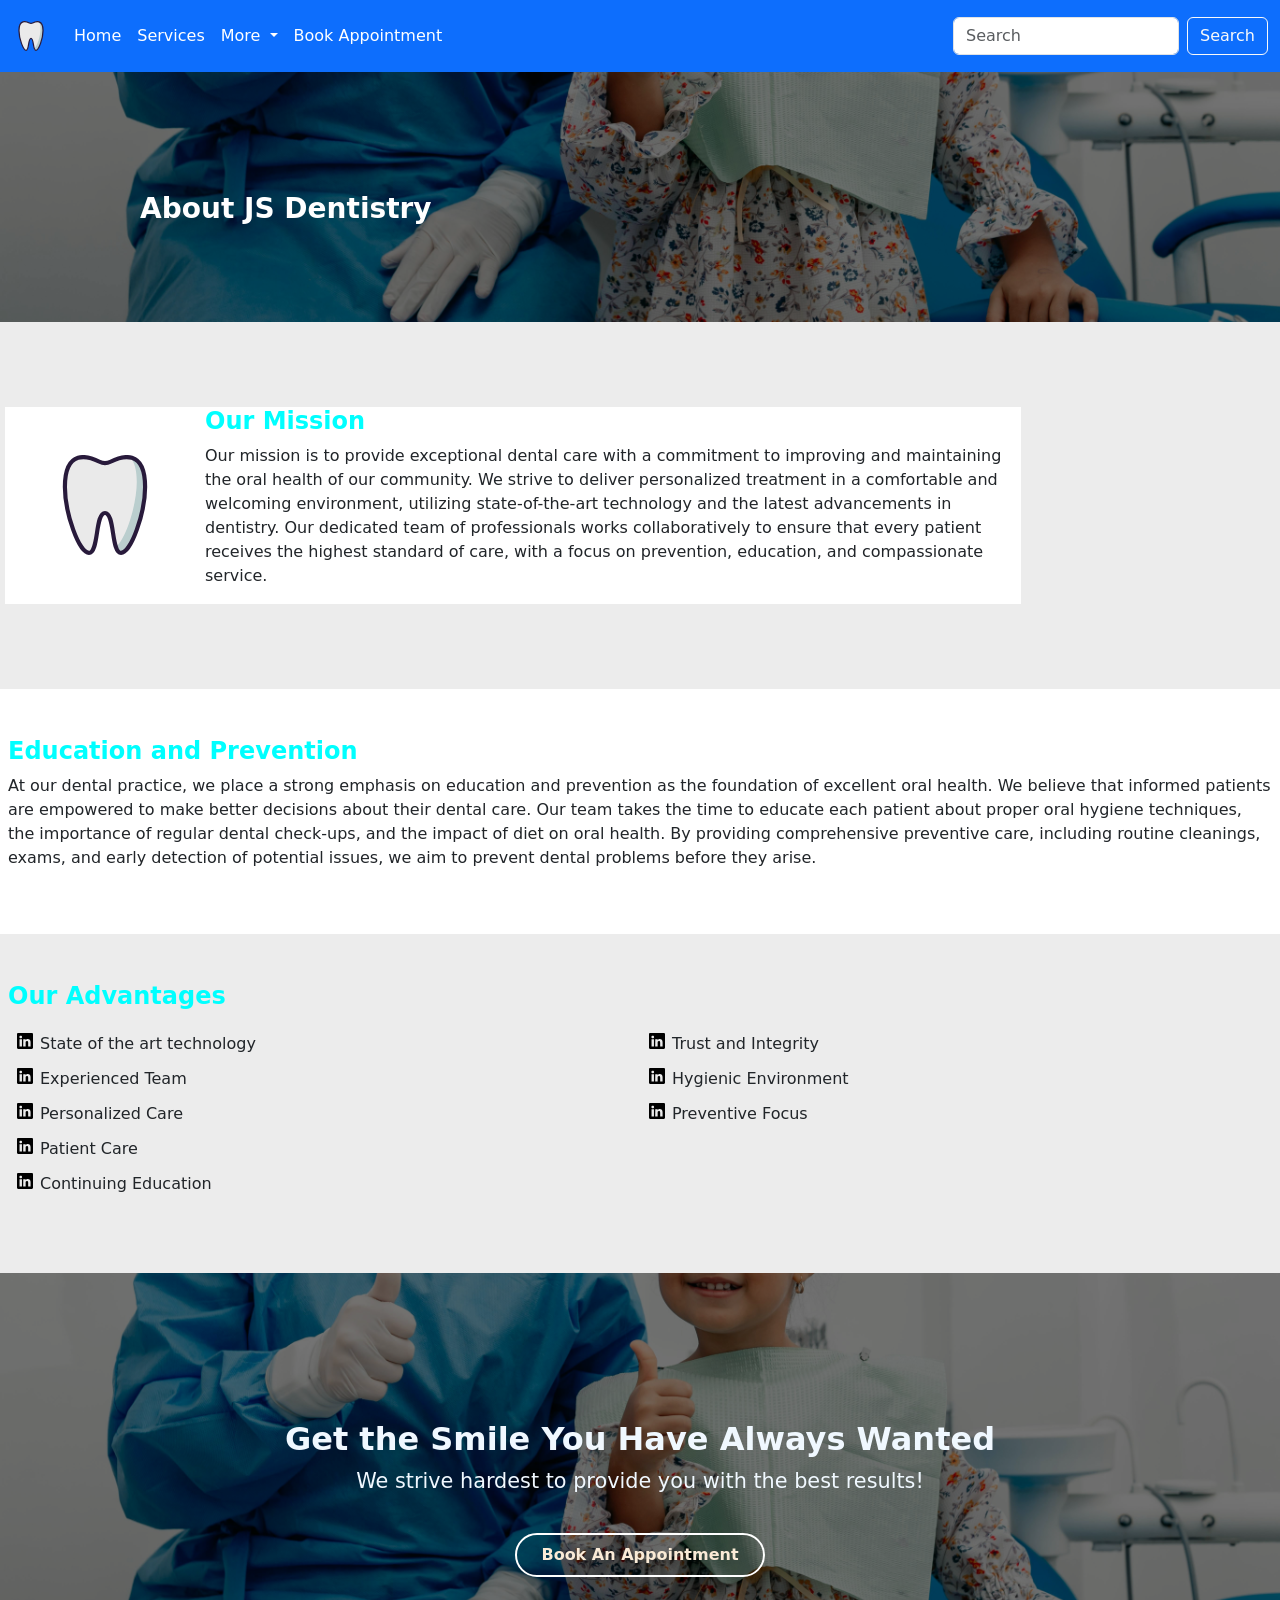
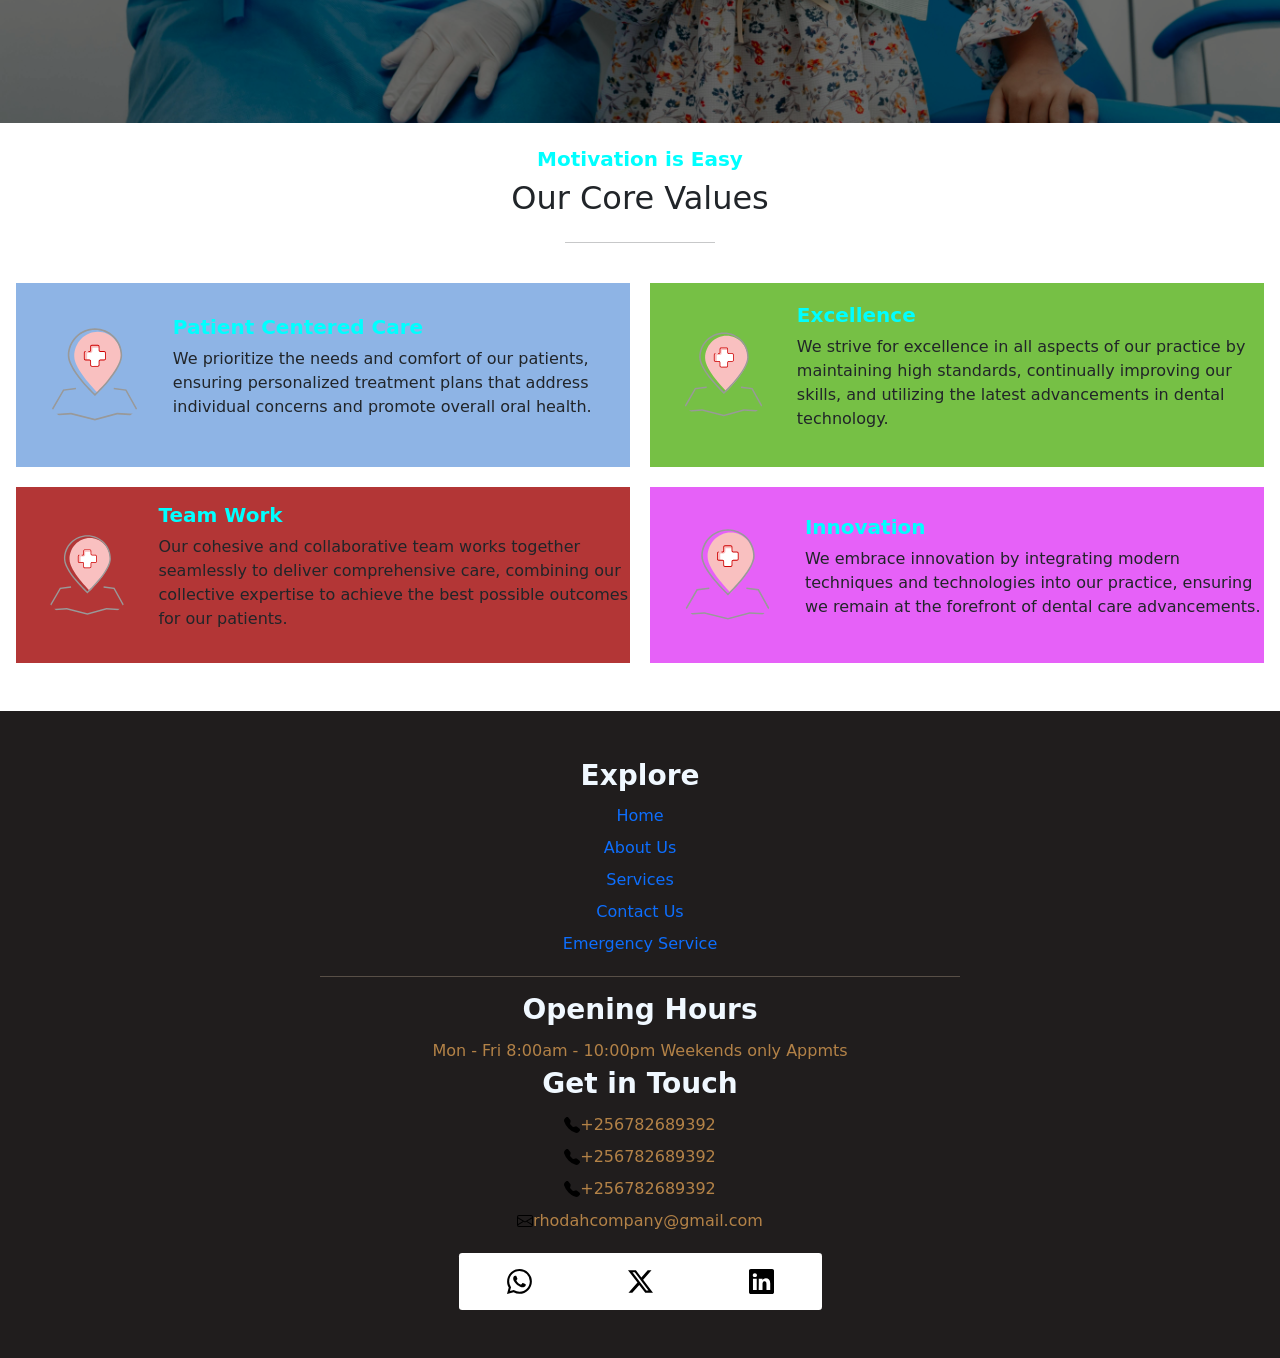
<file: about.html>
<!DOCTYPE html>
<html lang="en">
<head>
    <meta charset="UTF-8">
    <link rel="icon" href="dental-checkup.png">
    <meta name="viewport" content="width=device-width, initial-scale=1.0">
    <title>About JS Dentistry</title>
    <link rel="stylesheet" href="bootstrap/css/bootstrap.css">
    <link rel="stylesheet" href="./css/headfoot.css">
    <link rel="stylesheet" href="./css/contact.css">
    <link rel="stylesheet" href="./css/about.css">
    
</head>
<body>

    <header>
        <nav class="py-3 navbar navbar-head navbar-expand-lg navbar-dark bg-primary position-fixed top-0 left-0 right-0 container-fluid">
            <div class="container-fluid">
              <a class="navbar-brand" href="#">
                <img src="./images/dental-dentist-health-healthcare-medical-teeth-svgrepo-com.svg" width="38" height="30" class="d-inline-block align-top" alt="Bootstrap" loading="lazy">
              </a>
              <button class="navbar-toggler" type="button" data-bs-toggle="collapse" data-bs-target="#navbarSupportedContent2" aria-controls="navbarSupportedContent2" aria-expanded="false" aria-label="Toggle navigation">
                <span class="navbar-toggler-icon"></span>
              </button>
              <div class="collapse navbar-collapse" id="navbarSupportedContent2">
                <ul class="navbar-nav me-auto mb-2 mb-lg-0">
                  <li class="nav-item">
                    <a class="nav-link active" aria-current="page" href="./index.html">Home</a>
                  </li>
                  <li class="nav-item">
                    <a class="nav-link active" href="./services.html">Services</a>
                  </li>
                  <li class="nav-item dropdown">
                    <a class="nav-link dropdown-toggle active" href="#" role="button" data-bs-toggle="dropdown" aria-expanded="false">
                      More
                    </a>
                    <ul class="dropdown-menu">
                        <li><a class="dropdown-item" href="./about.html">About Us</a></li>
                        <li><a class="dropdown-item" href="./resources.html">Resources</a></li>
                        <li><hr class="dropdown-divider"></li>
                      <li><a class="dropdown-item" href="./contact.html">Contact Us</a></li>
                    </ul>
                  </li>
                  <li class="nav-item">
                    <a class="nav-link active" aria-disabled="true" href="./bookies.html">Book Appointment</a>
                  </li>
                </ul>
                <form class="d-flex" role="search">
                  <input class="form-control me-2" type="search" placeholder="Search" aria-label="Search">
                  <button class="btn btn-outline-light" type="submit">Search</button>
                </form>
              </div>
            </div>
          </nav>
    </header>

    <section class="title-holder">
        <div class="blurness">
            <div class="title-name">
                <h3>About JS Dentistry</h3>
            </div>
        </div>       
    </section>
    
    <section class="mission-holder">
        <div class="tooth-mission-grid">
            <div class="d-flex justify-content-center align-items-center"><img class="tooth-svg" src="./images/dental-dentist-health-healthcare-medical-teeth-svgrepo-com.svg" alt=""></div>
            <div class="r-mission-holder">
                <h4>Our Mission</h4>
                <p>
                    Our mission is to provide exceptional dental care with a commitment to improving and maintaining the oral health of our community. We strive to deliver personalized treatment in a comfortable and welcoming environment, utilizing state-of-the-art technology and the latest advancements in dentistry. Our dedicated team of professionals works collaboratively to ensure that every patient receives the highest standard of care, with a focus on prevention, education, and compassionate service.
                </p>
            </div>
        </div>
    </section>

    <section class="educ-holder py-5 px-2">
        <h4>Education and Prevention</h4>
        <p>
            At our dental practice, we place a strong emphasis on education and prevention as the foundation of excellent oral health. We believe that informed patients are empowered to make better decisions about their dental care. Our team takes the time to educate each patient about proper oral hygiene techniques, the importance of regular dental check-ups, and the impact of diet on oral health. By providing comprehensive preventive care, including routine cleanings, exams, and early detection of potential issues, we aim to prevent dental problems before they arise.
        </p>
    </section>

    <section class="advs-holder px-2 py-5">
        <h4>Our Advantages</h4>
        <div class="adv-lst-holder py-2">
            <ul>
                <li>State of the art technology</li>
                <li>Experienced Team</li>
                <li>Personalized Care</li>
                <li>Patient Care</li>
                <li>Continuing Education</li>
            </ul>
            <ul>
                <li>Trust and Integrity</li>
                <li>Hygienic Environment</li>
                <li>Preventive Focus</li>
                
            </ul>
        </div>
        
    </section>

    <section class="title-holder smile-holder">
        <div class="blurness smile-centerer d-flex justify-content-center align-items-center">
            <div class="d-flex justify-content-center align-items-center f-column">
                <h2>Get the Smile You Have Always Wanted</h2>
                <p>We strive hardest to provide you with the best results!</p>
                <a class="apptmt-link py-2 px-4" href="">Book An Appointment</a>
            </div>
        </div>
    </section>

    

    <br>
    <div class="namer d-flex justify-content-center align-items-center f-column">
        <h5>Motivation is Easy</h5>
        <h2>Our Core Values</h2>
        <hr>
    </div>
    <br>

    <section class="core-vals mx-3">
        <div class="py-3 val-img-holder hld1 d-flex justify-content-center align-items-center">
            <div class="img-value-init mx-4">
                <img class="val-img img-fluid" src="./images/location-svgrepo-com.svg" alt="">
            </div>
            <div class="a-value-holder py-3">
                <h5>Patient Centered Care</h5>
                <p>We prioritize the needs and comfort of our patients, ensuring personalized treatment plans that address individual concerns and promote overall oral health.

                </p>
            </div>
        </div>
        <div class="val-img-holder hld2 d-flex justify-content-center align-items-center">
            <div class="img-value-init mx-4">
                <img class="val-img img-fluid" src="./images/location-svgrepo-com.svg" alt="">
            </div>
            <div class="a-value-holder my-3">
                <h5>Excellence</h5>
                <p>We strive for excellence in all aspects of our practice by maintaining high standards, continually improving our skills, and utilizing the latest advancements in dental technology.</p>
            </div>
        </div>
        <div class="val-img-holder hld3 d-flex justify-content-center align-items-center">
            <div class="img-value-init mx-4">
                <img class="val-img img-fluid" src="./images/location-svgrepo-com.svg" alt="">
            </div>
            <div class="a-value-holder my-3">
                <h5>Team Work</h5>
                <p>Our cohesive and collaborative team works together seamlessly to deliver comprehensive care, combining our collective expertise to achieve the best possible outcomes for our patients.</p>
            </div>
        </div>
        <div class="val-img-holder hld4 d-flex justify-content-center align-items-center">
            <div class="img-value-init mx-4">
                <img class="val-img img-fluid" src="./images/location-svgrepo-com.svg" alt="">
            </div>
            <div class="a-value-holder my-3">
                <h5>Innovation</h5>
                <p>We embrace innovation by integrating modern techniques and technologies into our practice, ensuring we remain at the forefront of dental care advancements.</p>
            </div>
        </div>
    </section>

    <!-- <br>
    <div class="namer d-flex justify-content-center align-items-center f-column">
        <h5>People Who Make The Difference</h5>
        <h2>Explore Our Community</h2>
        <hr>
    </div>
    <br> -->

    <br>
    <br>

    <footer class="d-flex justify-content-center align-items-center py-5">
        <article class="d-flex justify-content-center align-items-center f-column">
            <h3>Explore</h3>
            <a class="no-ln" href="./index.html"><p class="my-1">Home</p></a>
            <a class="no-ln" href="./about.html"><p class="my-1">About Us</p></a>
            <a class="no-ln" href="./services.html"><p class="my-1">Services</p></a>
            <a class="no-ln" href="./contact.html"><p class="my-1">Contact Us</p></a>
            <a class="no-ln" href="./bookies.html"><p class="my-1">Emergency Service</p></a>
        </article>
        <hr>
        
        <article class="d-flex justify-content-center align-items-center f-column">
            <div class="d-flex justify-content-center align-items-center f-column">
                <h3>Opening Hours</h3>
                <p class="my-1 colord">Mon - Fri 8:00am - 10:00pm Weekends only Appmts</p>
                <h3>Get in Touch</h3>
                <div class="my-1 colord" ><img src="images/telephone-fill.svg" alt="">+256782689392</div>
                <div class="my-1 colord" ><img src="images/telephone-fill.svg" alt="">+256782689392</div>
                <div class="my-1 colord" ><img src="images/telephone-fill.svg" alt="">+256782689392</div>
                <div class="my-1 colord" ><img src="images/envelope.svg" alt="">rhodahcompany@gmail.com</div>
                <div class="log-holder mt-3">
                    <img class="mx-5" src="./images/whatsapp.svg" alt=""><img class="mx-5" src="./images/twitter-x.svg" alt=""><img class="mx-5" src="./images/linkedin.svg" alt="">
                </div>
                
            </div>
        </article>
    </footer>
    <script src="./bootstrap/js/bootstrap.bundle.min.js"></script>
</body>
</html>
</file>
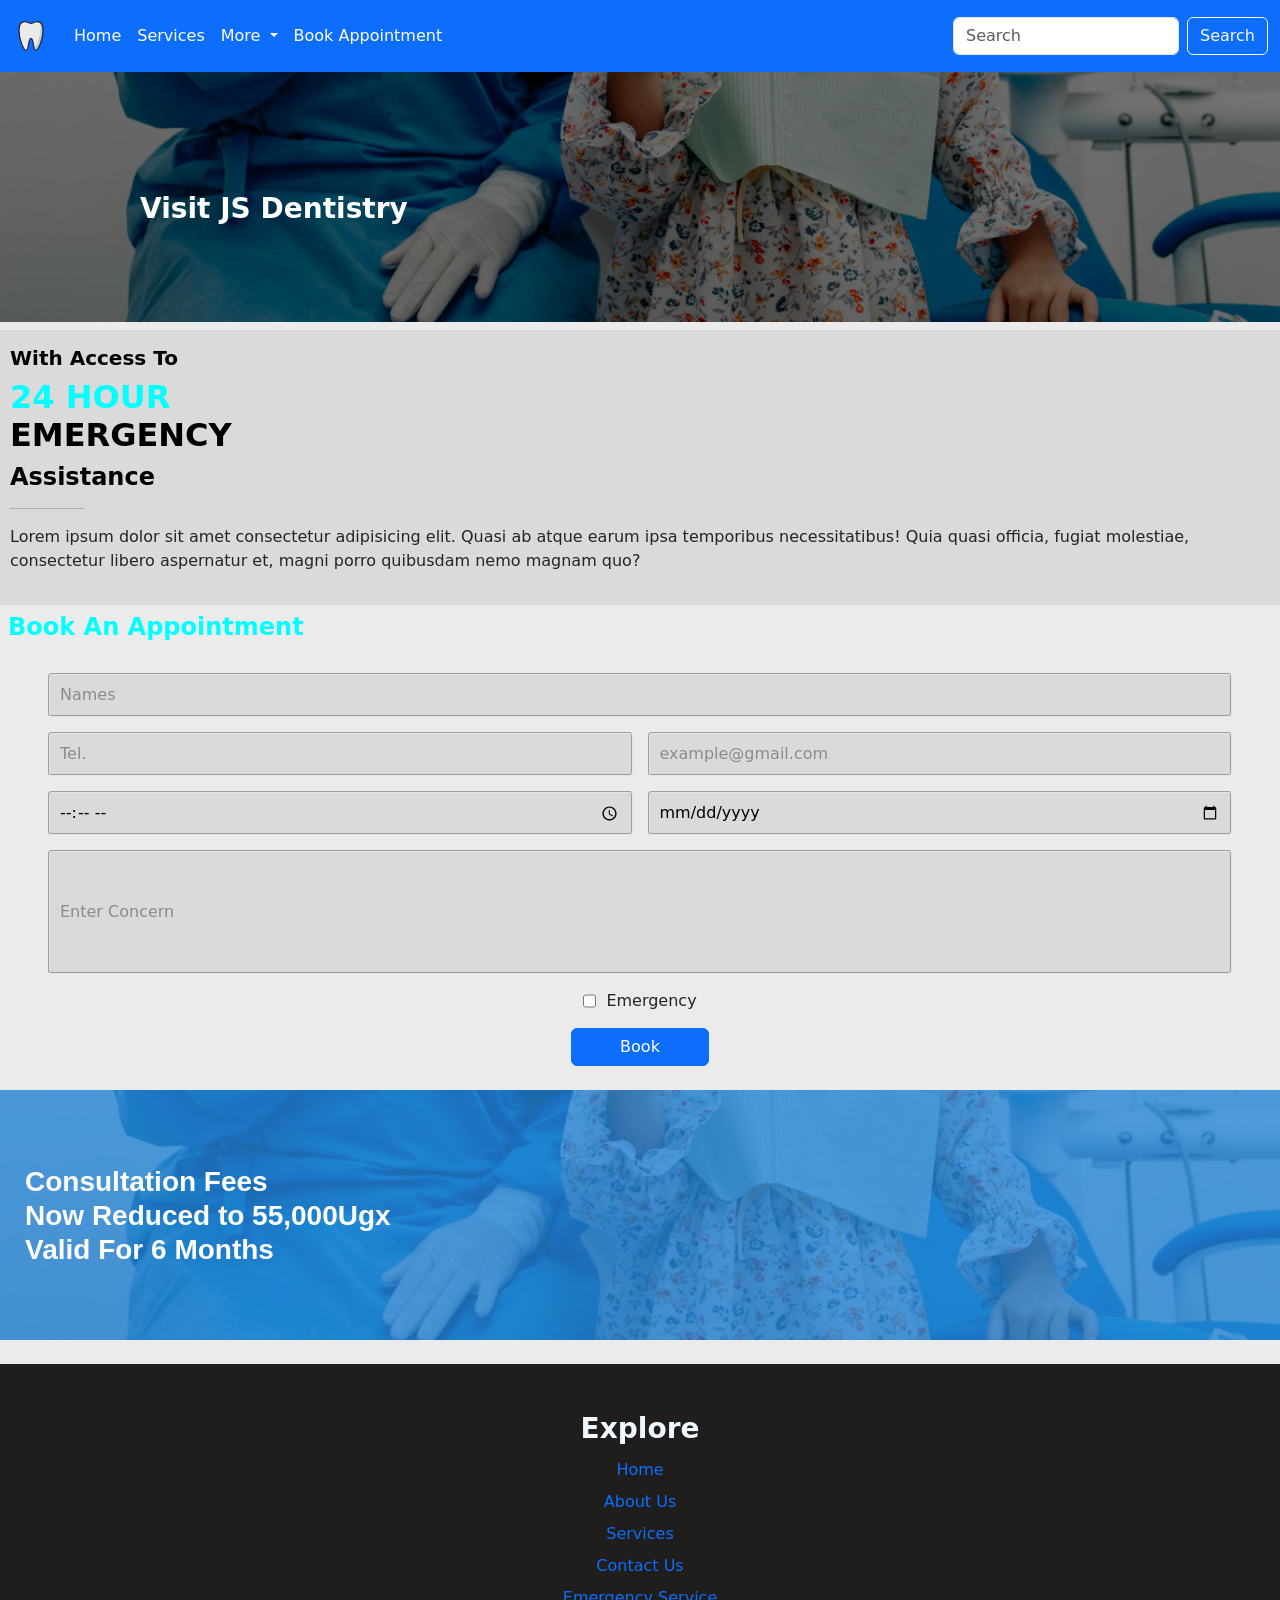
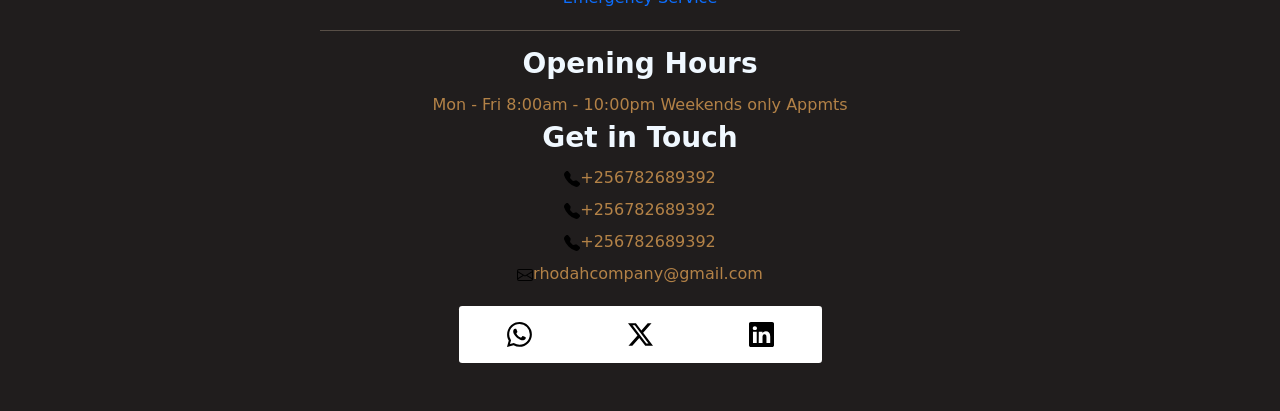
<file: bookies.html>
<!DOCTYPE html>
<html lang="en">
<head>
    <meta charset="UTF-8">
    <link rel="icon" href="dental-checkup.png">
    <meta name="viewport" content="width=device-width, initial-scale=1.0">
    <title>Visit JS Dentistry</title>
    <link rel="stylesheet" href="bootstrap/css/bootstrap.css">
    <link rel="stylesheet" href="./css/headfoot.css">
    <link rel="stylesheet" href="./css/contact.css">
    <link rel="stylesheet" href="./css/bookies.css">
</head>
<body>

    <header>
      <nav class="py-3 navbar navbar-head navbar-expand-lg navbar-dark bg-primary position-fixed top-0 left-0 right-0 container-fluid">
        <div class="container-fluid">
          <a class="navbar-brand" href="#">
            <img src="./images/dental-dentist-health-healthcare-medical-teeth-svgrepo-com.svg" width="38" height="30" class="d-inline-block align-top" alt="Bootstrap" loading="lazy">
          </a>
          <button class="navbar-toggler" type="button" data-bs-toggle="collapse" data-bs-target="#navbarSupportedContent2" aria-controls="navbarSupportedContent2" aria-expanded="false" aria-label="Toggle navigation">
            <span class="navbar-toggler-icon"></span>
          </button>
          <div class="collapse navbar-collapse" id="navbarSupportedContent2">
            <ul class="navbar-nav me-auto mb-2 mb-lg-0">
              <li class="nav-item">
                <a class="nav-link active" aria-current="page" href="./index.html">Home</a>
              </li>
              <li class="nav-item">
                <a class="nav-link active" href="./services.html">Services</a>
              </li>
              <li class="nav-item dropdown">
                <a class="nav-link dropdown-toggle active" href="#" role="button" data-bs-toggle="dropdown" aria-expanded="false">
                  More
                </a>
                <ul class="dropdown-menu">
                    <li><a class="dropdown-item" href="./about.html">About Us</a></li>
                    <li><a class="dropdown-item" href="./resources.html">Resources</a></li>
                    <li><hr class="dropdown-divider"></li>
                  <li><a class="dropdown-item" href="./contact.html">Contact Us</a></li>
                </ul>
              </li>
              <li class="nav-item">
                <a class="nav-link active" aria-disabled="true" href="./bookies.html">Book Appointment</a>
              </li>
            </ul>
            <form class="d-flex" role="search">
              <input class="form-control me-2" type="search" placeholder="Search" aria-label="Search">
              <button class="btn btn-outline-light" type="submit">Search</button>
            </form>
          </div>
        </div>
      </nav>
    </header>

    <section class="title-holder">
        <div class="blurness">
            <div class="title-name">
                <h3>Visit JS Dentistry</h3>
            </div>
        </div>       
    </section>
    

    <section class="ttls py-3 mb-2 mt-2">
        <h5>With Access To</h5>
        <h2><span class="bk">24 HOUR </span><br>EMERGENCY</h2>
        <h4>Assistance</h4>
        <hr>
        <p>Lorem ipsum dolor sit amet consectetur adipisicing elit. Quasi ab atque earum ipsa temporibus necessitatibus! Quia quasi officia, fugiat molestiae, consectetur libero aspernatur et, magni porro quibusdam nemo magnam quo?</p>
    </section>
    <div class="bk-hd-div mx-2">
        <h4 class="bk">Book An Appointment</h4>
    </div>
    <br>

    <form action="" class="fm2 px-5 d-flex justify-content-center align-items-center f-column">
        <input type="name" class="py-2 appt-input nm-f" id="inputsubject" placeholder="Names">
        <article class="fm-artcle">
            <input type="tel" class="py-2 appt-input" id="inputsubject" placeholder="Tel.">
            <input type="email" class="py-2 appt-input" id="inputsubject" placeholder="example@gmail.com">
            <input type="time" class="py-2 appt-input" id="inputsubject" placeholder="Choose Time">
            <input type="date" class="py-2 appt-input" id="inputsubject" placeholder="Select Date">
        </article>
        <input type="text" class="py-5 appt-input nm-f" id="inputsubject" placeholder="Enter Concern">
        <div>
            <input type="checkbox" id="favfood" value="blue" id="blue" name="favfood">
            <label for="blue">Emergency</label>
        </div>
        
        <button type="submit" class="btn btn-primary px-5">Book</button>
    </form>


    <section class="title-holder mt-4">
        <div class="blurness consultness">
            <div class="title-name consult">
                <h3>Consultation Fees <br>Now Reduced to 55,000Ugx <br>Valid For 6 Months</h3>
            </div>
        </div>       
    </section>
    <br>

    <footer class="d-flex justify-content-center align-items-center py-5">
      <article class="d-flex justify-content-center align-items-center f-column">
          <h3>Explore</h3>
          <a class="no-ln" href="./index.html"><p class="my-1">Home</p></a>
          <a class="no-ln" href="./about.html"><p class="my-1">About Us</p></a>
          <a class="no-ln" href="./services.html"><p class="my-1">Services</p></a>
          <a class="no-ln" href="./contact.html"><p class="my-1">Contact Us</p></a>
          <a class="no-ln" href="./bookies.html"><p class="my-1">Emergency Service</p></a>
      </article>
      <hr>
      
      <article class="d-flex justify-content-center align-items-center f-column">
          <div class="d-flex justify-content-center align-items-center f-column">
              <h3>Opening Hours</h3>
              <p class="my-1 colord">Mon - Fri 8:00am - 10:00pm Weekends only Appmts</p>
              <h3>Get in Touch</h3>
              <div class="my-1 colord" ><img src="images/telephone-fill.svg" alt="">+256782689392</div>
              <div class="my-1 colord" ><img src="images/telephone-fill.svg" alt="">+256782689392</div>
              <div class="my-1 colord" ><img src="images/telephone-fill.svg" alt="">+256782689392</div>
              <div class="my-1 colord" ><img src="images/envelope.svg" alt="">rhodahcompany@gmail.com</div>
              <div class="log-holder mt-3">
                  <img class="mx-5" src="./images/whatsapp.svg" alt=""><img class="mx-5" src="./images/twitter-x.svg" alt=""><img class="mx-5" src="./images/linkedin.svg" alt="">
              </div>
              
          </div>
      </article>
  </footer>
    <script src="./bootstrap/js/bootstrap.bundle.min.js"></script>
</body>
</html>
</file>
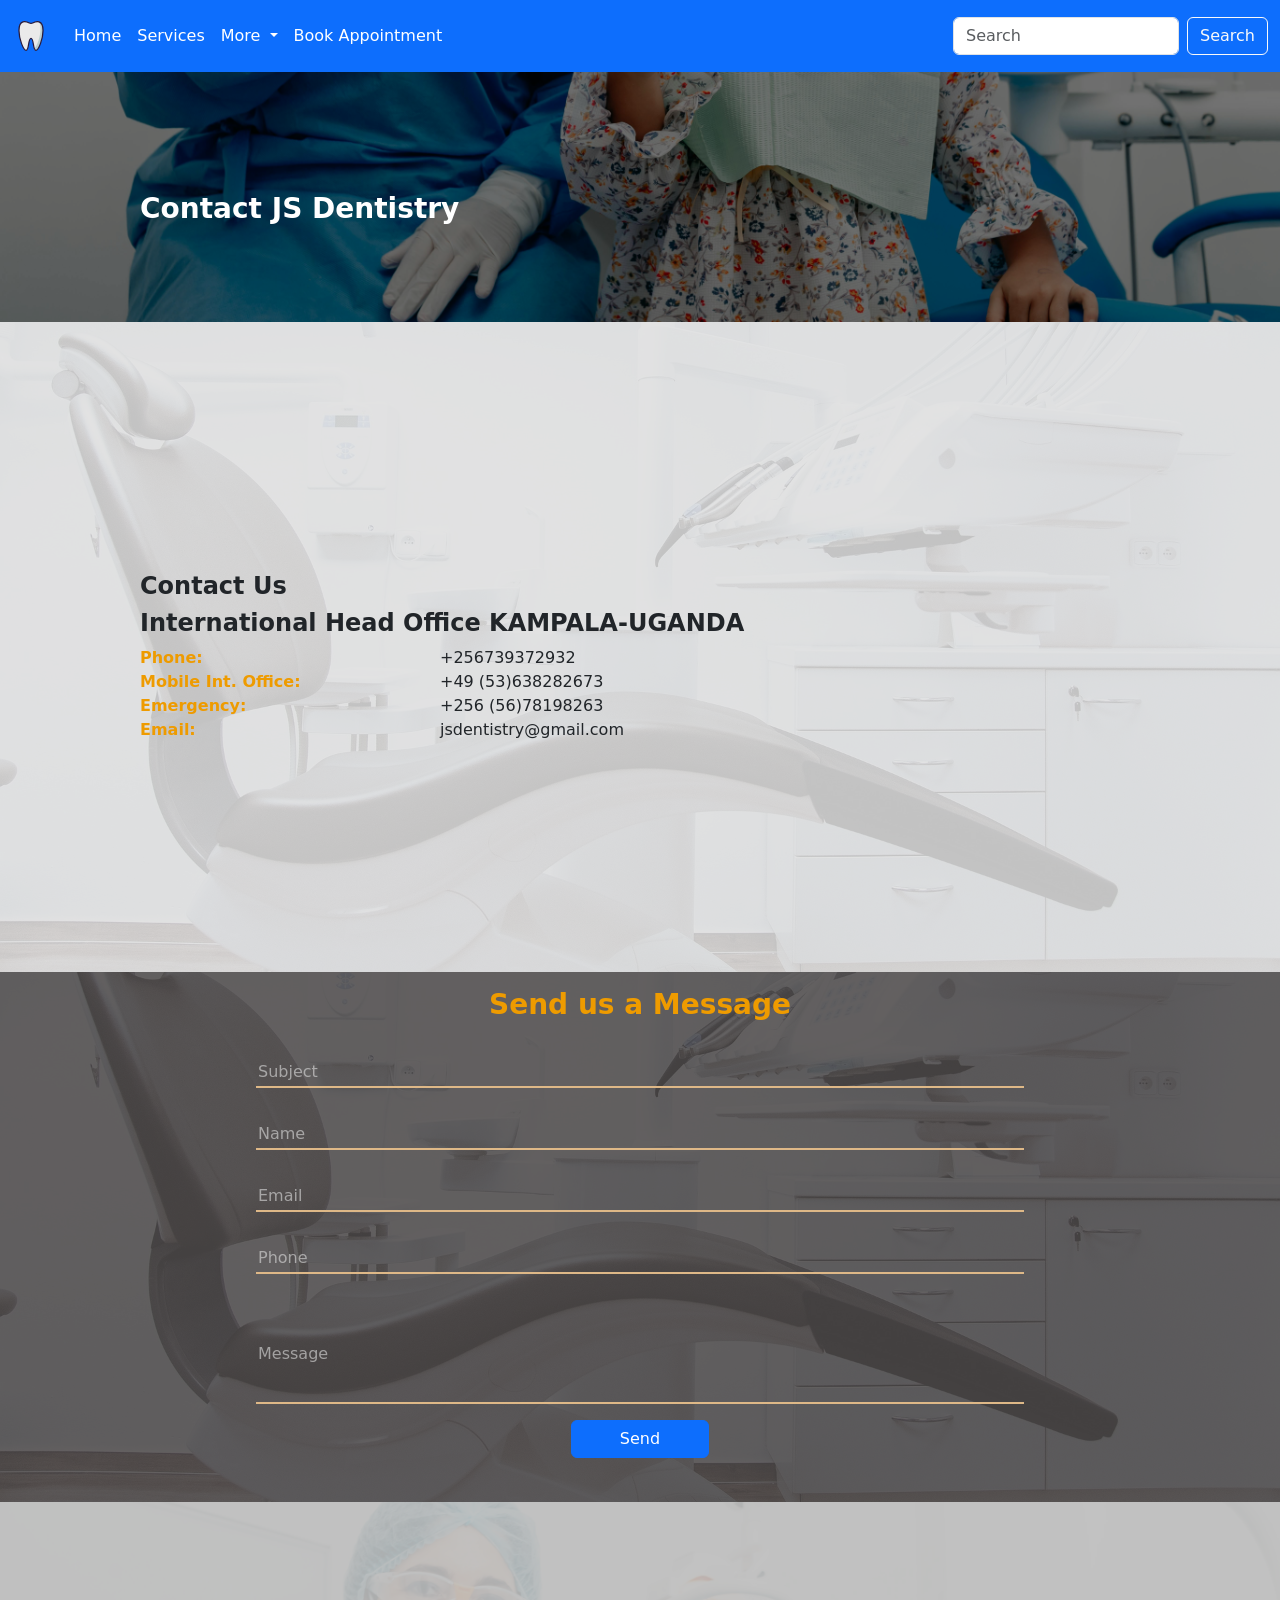
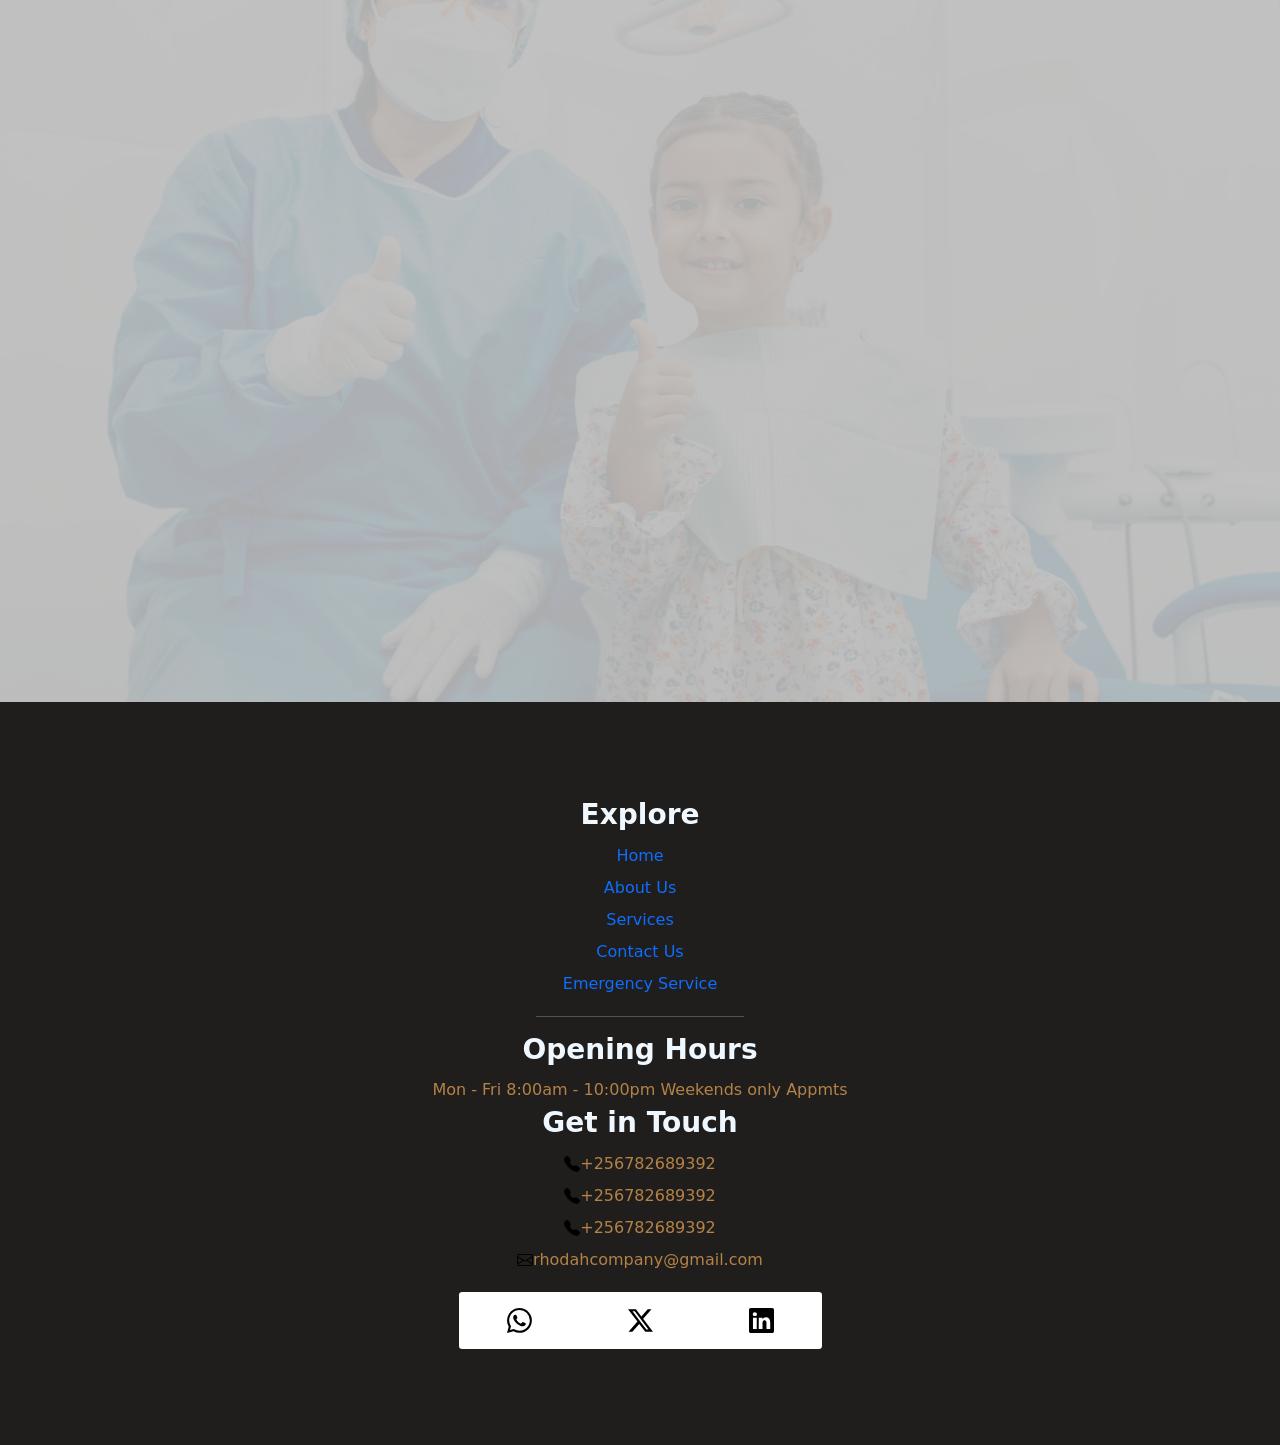
<file: contact.html>
<!DOCTYPE html>
<html lang="en">
<head>
    <meta charset="UTF-8">
    <link rel="icon" href="dental-checkup.png">
    <meta name="viewport" content="width=device-width, initial-scale=1.0">
    <title>Contact JS</title>
    <link rel="stylesheet" href="bootstrap/css/bootstrap.css">
    <link rel="stylesheet" href="./css/contact.css">
    <link rel="stylesheet" href="./css/headfoot.css">
</head>
<body>

    <header>
      <nav class="py-3 navbar navbar-head navbar-expand-lg navbar-dark bg-primary position-fixed top-0 left-0 right-0 container-fluid">
        <div class="container-fluid">
          <a class="navbar-brand" href="#">
            <img src="./images/dental-dentist-health-healthcare-medical-teeth-svgrepo-com.svg" width="38" height="30" class="d-inline-block align-top" alt="Bootstrap" loading="lazy">
          </a>
          <button class="navbar-toggler" type="button" data-bs-toggle="collapse" data-bs-target="#navbarSupportedContent2" aria-controls="navbarSupportedContent2" aria-expanded="false" aria-label="Toggle navigation">
            <span class="navbar-toggler-icon"></span>
          </button>
          <div class="collapse navbar-collapse" id="navbarSupportedContent2">
            <ul class="navbar-nav me-auto mb-2 mb-lg-0">
              <li class="nav-item">
                <a class="nav-link active" aria-current="page" href="./index.html">Home</a>
              </li>
              <li class="nav-item">
                <a class="nav-link active" href="./services.html">Services</a>
              </li>
              <li class="nav-item dropdown">
                <a class="nav-link dropdown-toggle active" href="#" role="button" data-bs-toggle="dropdown" aria-expanded="false">
                  More
                </a>
                <ul class="dropdown-menu">
                    <li><a class="dropdown-item" href="./about.html">About Us</a></li>
                    <li><a class="dropdown-item" href="./resources.html">Resources</a></li>
                    <li><hr class="dropdown-divider"></li>
                  <li><a class="dropdown-item" href="./contact.html">Contact Us</a></li>
                </ul>
              </li>
              <li class="nav-item">
                <a class="nav-link active" aria-disabled="true" href="./bookies.html">Book Appointment</a>
              </li>
            </ul>
            <form class="d-flex" role="search">
              <input class="form-control me-2" type="search" placeholder="Search" aria-label="Search">
              <button class="btn btn-outline-light" type="submit">Search</button>
            </form>
          </div>
        </div>
      </nav>
    </header>

    <section class="title-holder">
        <div class="blurness">
            <div class="title-name">
                <h3>Contact JS Dentistry</h3>
            </div>
        </div>
        
    </section>

    <section class="title-holder contact-holder">
        <div class="blurness ess2">
            <div class="cntct-rl">
                <h4>Contact Us</h4>
                <h4>International Head Office KAMPALA-UGANDA</h4>
                <div class="grid-div">
                    <div class="nm">Phone:</div>
                    <div>+256739372932</div>
                    <div class="nm">Mobile Int. Office:</div>
                    <div>+49 (53)638282673</div>
                    <div class="nm">Emergency:</div>
                    <div>+256 (56)78198263</div>
                    <div class="nm">Email:</div>
                    <div>jsdentistry@gmail.com</div>
                </div>
            </div>
        </div>
    </section>

    <section class="title-holder form-sec">
        <div class="blurness ess3 d-flex f-column align-items-center">
            <h3 class="my-3 nm">Send us a Message</h3>
            <form action="" class="fm1 my-1 d-flex justify-content-center align-items-center f-column">
                <input type="email" class="my-3" id="inputsubject" placeholder="Subject">
                <input type="email" class="my-3" id="inputsubject" placeholder="Name">
                <input type="email" class="my-3" id="inputsubject" placeholder="Email">
                <input type="email" class="my-3" id="inputsubject" placeholder="Phone">
                <input type="text" class="my-3 py-5" id="inputsubject" placeholder="Message">
                <button type="submit" class="btn btn-primary px-5">Send</button>
            </form>
        </div>
    </section>

    <section class="title-holder map-sec">
        <div class="blurness ess4">
            <div id="map">
                
            </div>
        </div>
    </section>

    <footer class="d-flex justify-content-center align-items-center py-5">
      <footer class="d-flex justify-content-center align-items-center py-5">
        <article class="d-flex justify-content-center align-items-center f-column">
            <h3>Explore</h3>
            <a class="no-ln" href="./index.html"><p class="my-1">Home</p></a>
            <a class="no-ln" href="./about.html"><p class="my-1">About Us</p></a>
            <a class="no-ln" href="./services.html"><p class="my-1">Services</p></a>
            <a class="no-ln" href="./contact.html"><p class="my-1">Contact Us</p></a>
            <a class="no-ln" href="./bookies.html"><p class="my-1">Emergency Service</p></a>
        </article>
        <hr>
        
        <article class="d-flex justify-content-center align-items-center f-column">
            <div class="d-flex justify-content-center align-items-center f-column">
                <h3>Opening Hours</h3>
                <p class="my-1 colord">Mon - Fri 8:00am - 10:00pm Weekends only Appmts</p>
                <h3>Get in Touch</h3>
                <div class="my-1 colord" ><img src="images/telephone-fill.svg" alt="">+256782689392</div>
                <div class="my-1 colord" ><img src="images/telephone-fill.svg" alt="">+256782689392</div>
                <div class="my-1 colord" ><img src="images/telephone-fill.svg" alt="">+256782689392</div>
                <div class="my-1 colord" ><img src="images/envelope.svg" alt="">rhodahcompany@gmail.com</div>
                <div class="log-holder mt-3">
                    <img class="mx-5" src="./images/whatsapp.svg" alt=""><img class="mx-5" src="./images/twitter-x.svg" alt=""><img class="mx-5" src="./images/linkedin.svg" alt="">
                </div>
                
            </div>
        </article>
    </footer>
    <script src="./bootstrap/js/bootstrap.bundle.min.js"></script>
</body>
</html>
</file>
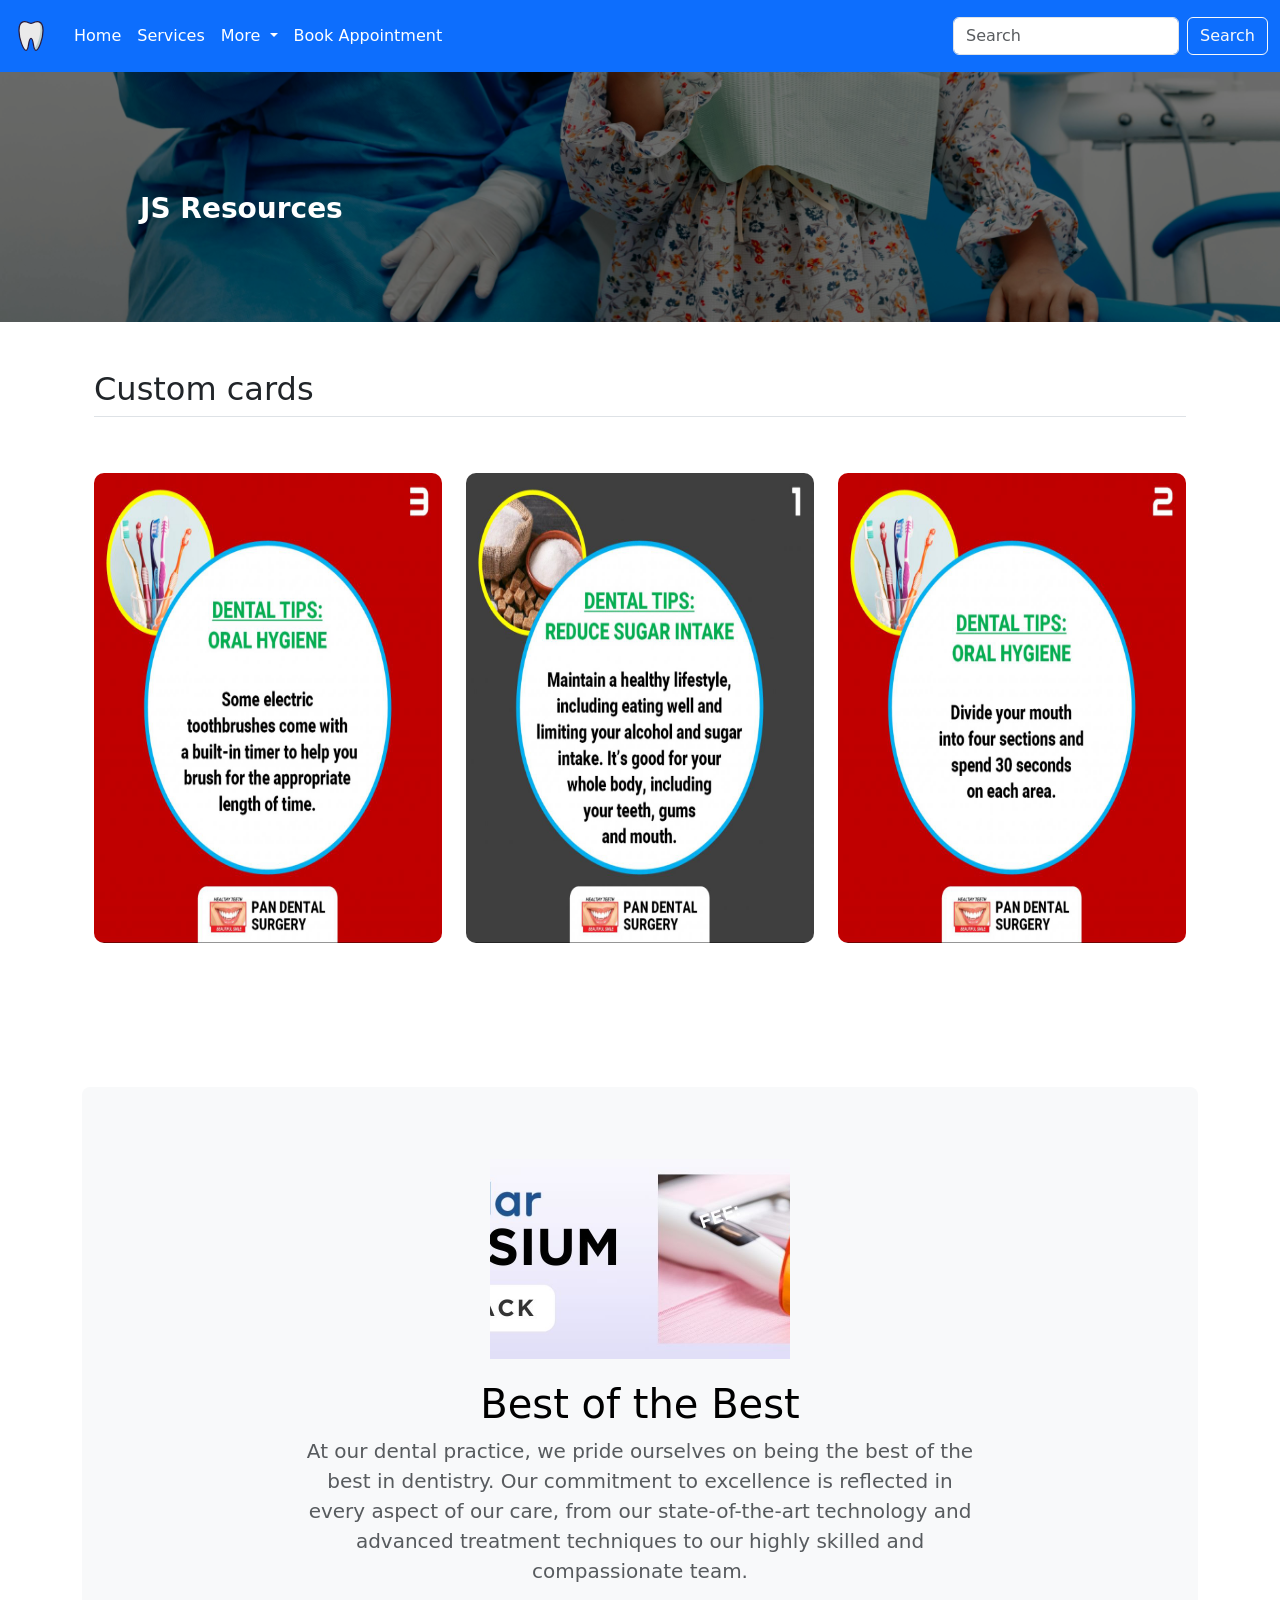
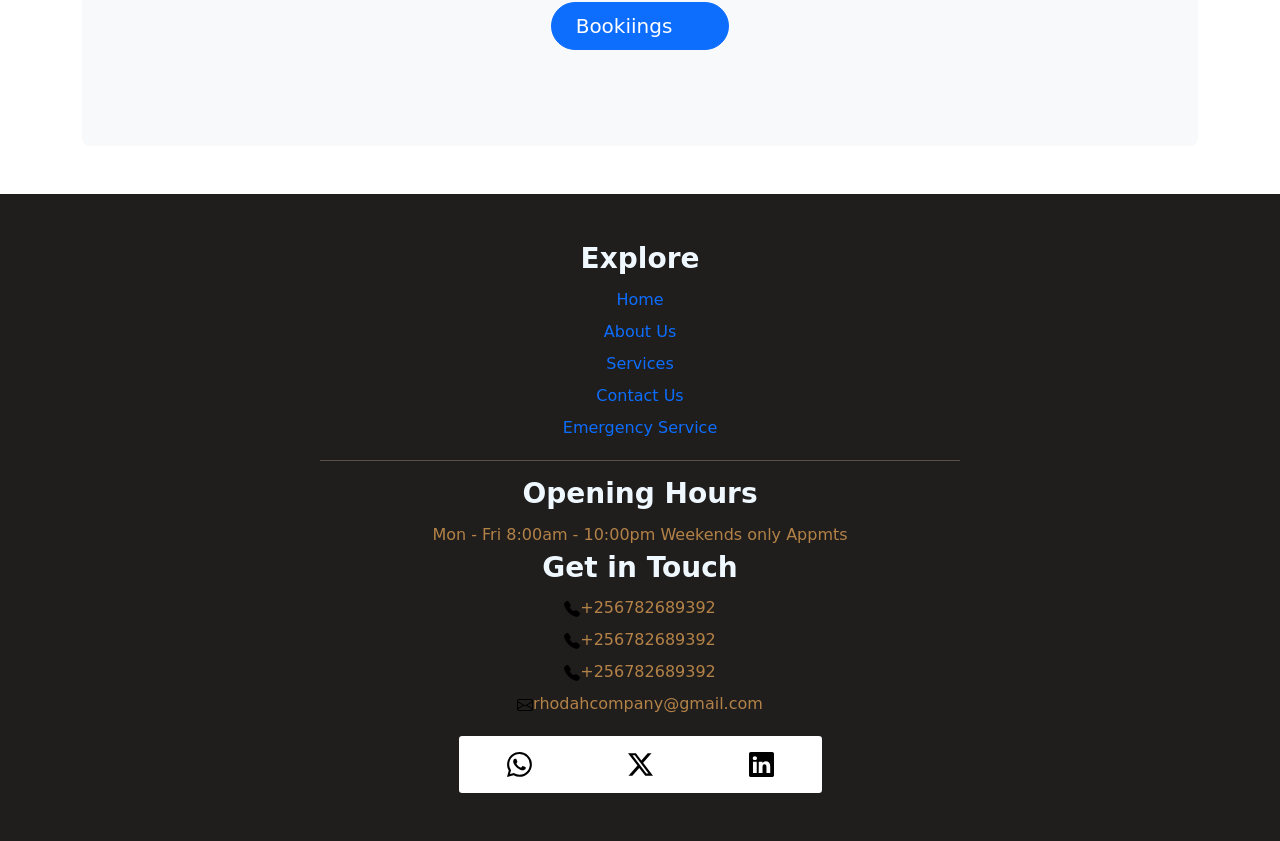
<file: resources.html>
<!DOCTYPE html>
<html lang="en">
<head>
    <meta charset="UTF-8">
    <link rel="icon" href="dental-checkup.png">
    <meta name="viewport" content="width=device-width, initial-scale=1.0">
    <title>JS Dentistry Resources</title>
    <link rel="stylesheet" href="bootstrap/css/bootstrap.css">
    <link rel="stylesheet" href="./css/headfoot.css">
    <link rel="stylesheet" href="./css/contact.css">
    <link rel="stylesheet" href="./css/blog.css">
    <link rel="stylesheet" href="./css/carousel.css">
</head>
<body>

  <header>
    <nav class="py-3 navbar navbar-head navbar-expand-lg navbar-dark bg-primary position-fixed top-0 left-0 right-0 container-fluid">
      <div class="container-fluid">
        <a class="navbar-brand" href="#">
          <img src="./images/dental-dentist-health-healthcare-medical-teeth-svgrepo-com.svg" width="38" height="30" class="d-inline-block align-top" alt="Bootstrap" loading="lazy">
        </a>
        <button class="navbar-toggler" type="button" data-bs-toggle="collapse" data-bs-target="#navbarSupportedContent2" aria-controls="navbarSupportedContent2" aria-expanded="false" aria-label="Toggle navigation">
          <span class="navbar-toggler-icon"></span>
        </button>
        <div class="collapse navbar-collapse" id="navbarSupportedContent2">
          <ul class="navbar-nav me-auto mb-2 mb-lg-0">
            <li class="nav-item">
              <a class="nav-link active" aria-current="page" href="./index.html">Home</a>
            </li>
            <li class="nav-item">
              <a class="nav-link active" href="./services.html">Services</a>
            </li>
            <li class="nav-item dropdown">
              <a class="nav-link dropdown-toggle active" href="#" role="button" data-bs-toggle="dropdown" aria-expanded="false">
                More
              </a>
              <ul class="dropdown-menu">
                  <li><a class="dropdown-item" href="./about.html">About Us</a></li>
                  <li><a class="dropdown-item" href="./resources.html">Resources</a></li>
                  <li><hr class="dropdown-divider"></li>
                <li><a class="dropdown-item" href="./contact.html">Contact Us</a></li>
              </ul>
            </li>
            <li class="nav-item">
              <a class="nav-link active" aria-disabled="true" href="./bookies.html">Book Appointment</a>
            </li>
          </ul>
          <form class="d-flex" role="search">
            <input class="form-control me-2" type="search" placeholder="Search" aria-label="Search">
            <button class="btn btn-outline-light" type="submit">Search</button>
          </form>
        </div>
      </div>
    </nav>
  </header>

    <section class="title-holder">
        <div class="blurness">
            <div class="title-name">
                <h3>JS Resources</h3>
            </div>
        </div>       
    </section>
    

    <section>
        <div class="container px-4 py-5" id="custom-cards">
            <h2 class="pb-2 border-bottom">Custom cards</h2>
        
            <div class="row row-cols-1 row-cols-lg-3 align-items-stretch g-4 py-5">
              <div class="col">
                <img class="" src="./images/page10-1024x1024.jpg" width="100%" height="470" style="
                  border-radius: 10px;
                  ">
              </div>
        
              <div class="col">
                <img class="" src="./images/page33-1024x1024.jpg" width="100%" height="470" style="
                  border-radius: 10px;
                  ">
              </div>
        
              <div class="col">
                <img class="" src="./images/page09-1024x1024.jpg" width="100%" height="470" style="
                  border-radius: 10px;
                  ">
              </div>
            </div>
          </div>
    </section>

    <section>
        <div class="container my-5">
            <div class="p-5 text-center bg-body-tertiary rounded-3">
              <img class="bi mt-4 mb-3" style="color: var(--bs-indigo);
              object-fit: cover;" width="300" height="200" src="./images/830-AM-GMT3.jpg">
              <h1 class="text-body-emphasis">Best of the Best</h1>
              <p class="col-lg-8 mx-auto fs-5 text-muted">
                At our dental practice, we pride ourselves on being the best of the best in dentistry. Our commitment to excellence is reflected in every aspect of our care, from our state-of-the-art technology and advanced treatment techniques to our highly skilled and compassionate team. 
              </p>
              <div class="d-inline-flex gap-2 mb-5">
                <button class="d-inline-flex align-items-center btn btn-primary btn-lg px-4 rounded-pill" type="button">
                  Bookiings
                  <svg class="bi ms-2" width="24" height="24"><use xlink:href="#arrow-right-short"></use></svg>
                <!-- </button> -->
                <!-- <button class="btn btn-outline-secondary btn-lg px-4 rounded-pill" type="button"> -->
                  <!-- Secondary link -->
                <!-- </button> -->
              </div>
            </div>
          </div>
    </section>

    
    
    <footer class="d-flex justify-content-center align-items-center py-5">
      <article class="d-flex justify-content-center align-items-center f-column">
          <h3>Explore</h3>
          <a class="no-ln" href="./index.html"><p class="my-1">Home</p></a>
          <a class="no-ln" href="./about.html"><p class="my-1">About Us</p></a>
          <a class="no-ln" href="./services.html"><p class="my-1">Services</p></a>
          <a class="no-ln" href="./contact.html"><p class="my-1">Contact Us</p></a>
          <a class="no-ln" href="./bookies.html"><p class="my-1">Emergency Service</p></a>
      </article>
      <hr>
      
      <article class="d-flex justify-content-center align-items-center f-column">
          <div class="d-flex justify-content-center align-items-center f-column">
              <h3>Opening Hours</h3>
              <p class="my-1 colord">Mon - Fri 8:00am - 10:00pm Weekends only Appmts</p>
              <h3>Get in Touch</h3>
              <div class="my-1 colord" ><img src="images/telephone-fill.svg" alt="">+256782689392</div>
              <div class="my-1 colord" ><img src="images/telephone-fill.svg" alt="">+256782689392</div>
              <div class="my-1 colord" ><img src="images/telephone-fill.svg" alt="">+256782689392</div>
              <div class="my-1 colord" ><img src="images/envelope.svg" alt="">rhodahcompany@gmail.com</div>
              <div class="log-holder mt-3">
                  <img class="mx-5" src="./images/whatsapp.svg" alt=""><img class="mx-5" src="./images/twitter-x.svg" alt=""><img class="mx-5" src="./images/linkedin.svg" alt="">
              </div>
              
          </div>
      </article>
  </footer>
    <script src="./bootstrap/js/bootstrap.bundle.min.js"></script>
</body>
</html>
</file>
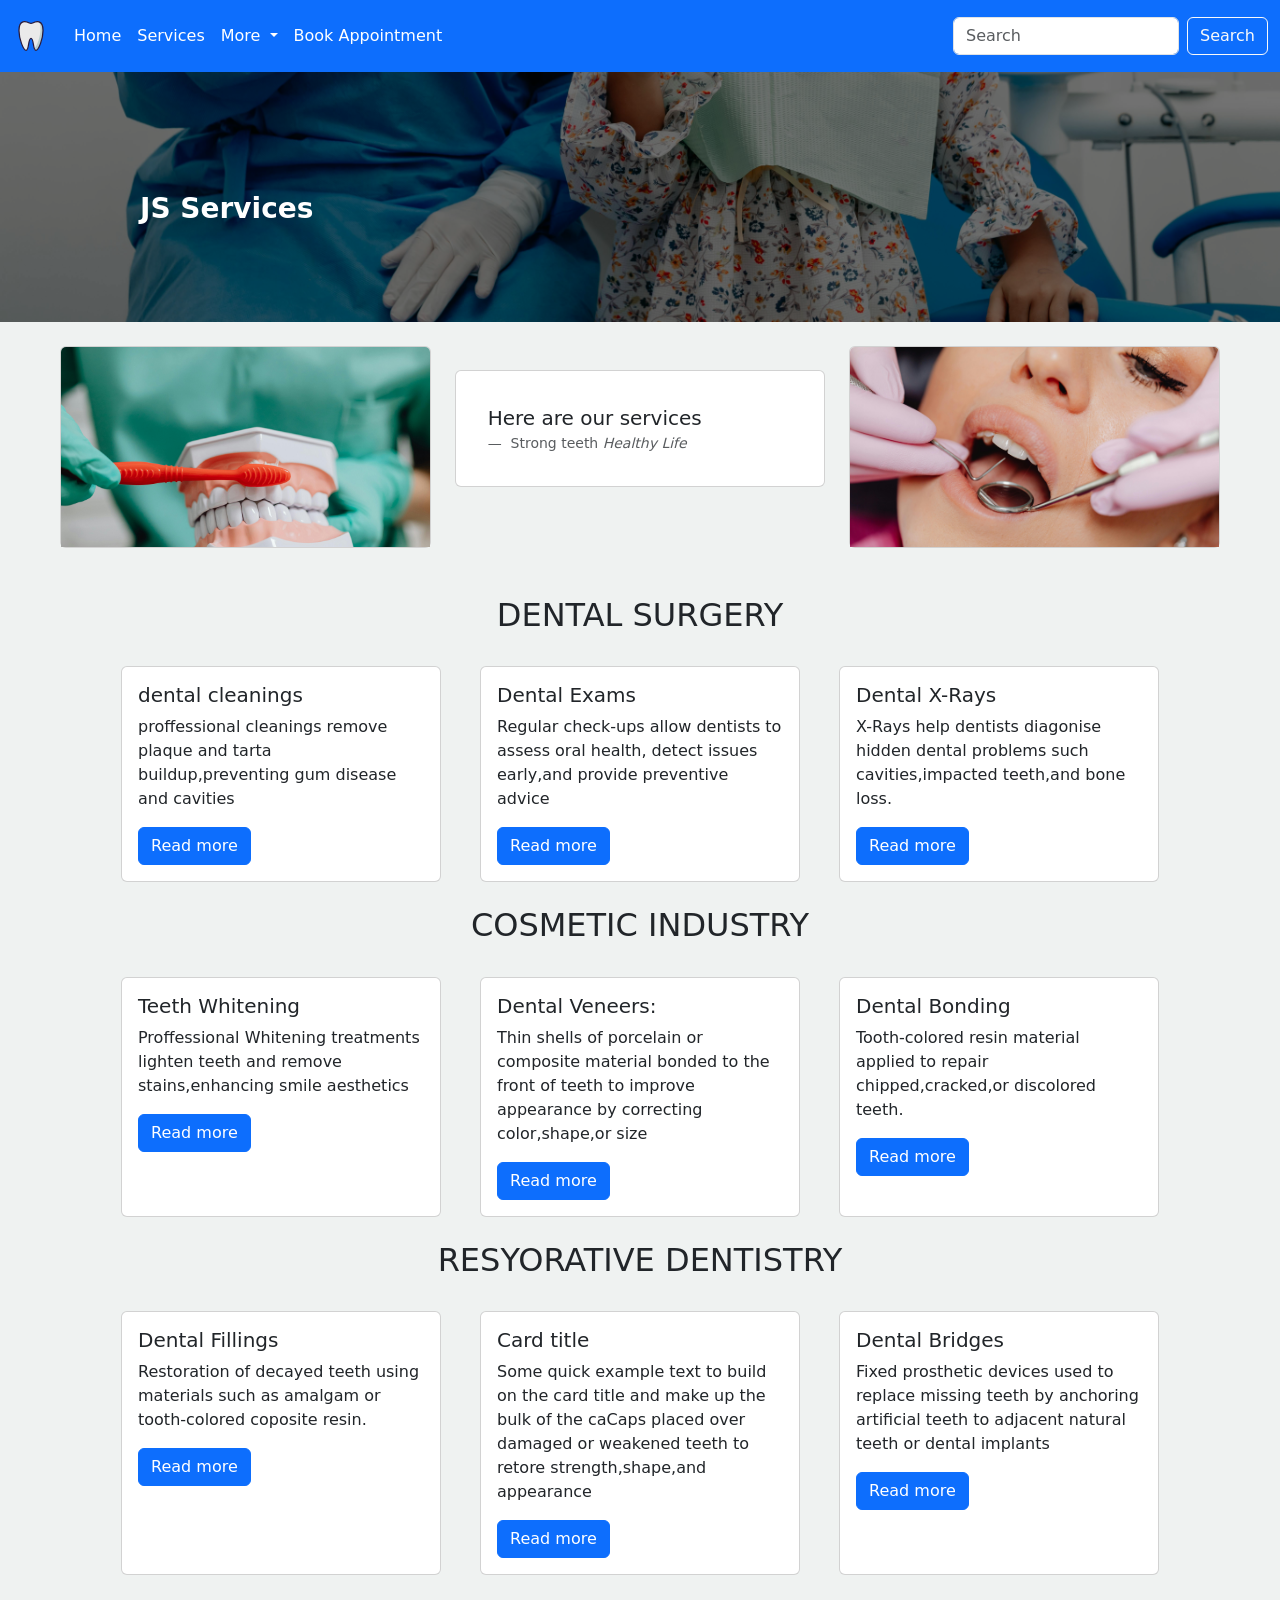
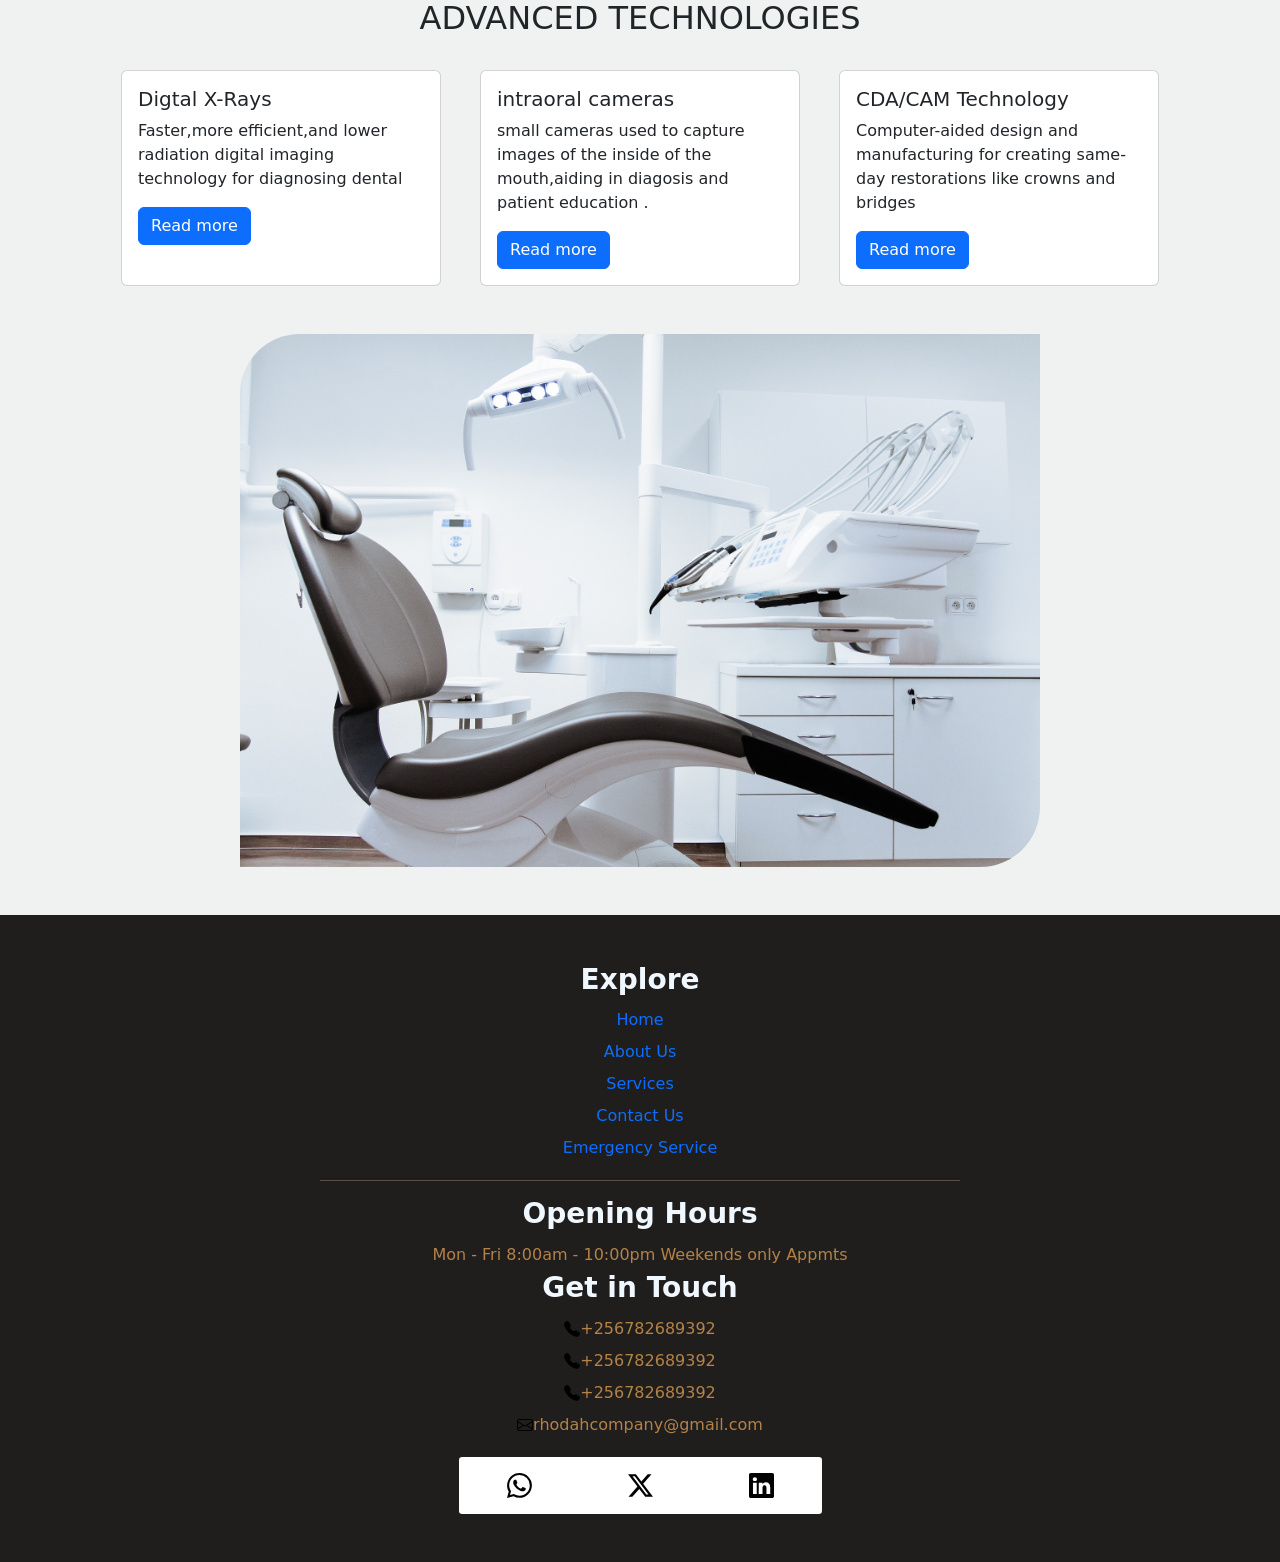
<file: services.html>
<!DOCTYPE html>
<html>
    <head>
        <title>JS Services</title>
        <link rel="icon" href="dental-checkup.png">
        <link rel="stylesheet" href="bootstrap/css/bootstrap.css">
        <link rel="stylesheet" href="./css/home.css">
        <link rel="stylesheet" href="./css/headfoot.css">
        <link rel="stylesheet" href="./css/carousel.css">
        <link rel="stylesheet" href="./css/contact.css"> 
        <link rel="stylesheet" href="./css/services.css">       
    </head>
    <body>

        <header>
            <nav class="py-3 navbar navbar-head navbar-expand-lg navbar-dark bg-primary position-fixed top-0 left-0 right-0 container-fluid">
                <div class="container-fluid">
                  <a class="navbar-brand" href="#">
                    <img src="./images/dental-dentist-health-healthcare-medical-teeth-svgrepo-com.svg" width="38" height="30" class="d-inline-block align-top" alt="Bootstrap" loading="lazy">
                  </a>
                  <button class="navbar-toggler" type="button" data-bs-toggle="collapse" data-bs-target="#navbarSupportedContent2" aria-controls="navbarSupportedContent2" aria-expanded="false" aria-label="Toggle navigation">
                    <span class="navbar-toggler-icon"></span>
                  </button>
                  <div class="collapse navbar-collapse" id="navbarSupportedContent2">
                    <ul class="navbar-nav me-auto mb-2 mb-lg-0">
                      <li class="nav-item">
                        <a class="nav-link active" aria-current="page" href="./index.html">Home</a>
                      </li>
                      <li class="nav-item">
                        <a class="nav-link active" href="./services.html">Services</a>
                      </li>
                      <li class="nav-item dropdown">
                        <a class="nav-link dropdown-toggle active" href="#" role="button" data-bs-toggle="dropdown" aria-expanded="false">
                          More
                        </a>
                        <ul class="dropdown-menu">
                            <li><a class="dropdown-item" href="./about.html">About Us</a></li>
                            <li><a class="dropdown-item" href="./resources.html">Resources</a></li>
                            <li><hr class="dropdown-divider"></li>
                          <li><a class="dropdown-item" href="./contact.html">Contact Us</a></li>
                        </ul>
                      </li>
                      <li class="nav-item">
                        <a class="nav-link active" aria-disabled="true" href="./bookies.html">Book Appointment</a>
                      </li>
                    </ul>
                    <form class="d-flex" role="search">
                      <input class="form-control me-2" type="search" placeholder="Search" aria-label="Search">
                      <button class="btn btn-outline-light" type="submit">Search</button>
                    </form>
                  </div>
                </div>
              </nav>
        </header>

        <section class="title-holder">
            <div class="blurness">
                <div class="title-name">
                    <h3>JS Services</h3>
                </div>
            </div>       
        </section>

        <div class="row mt-4 mx-5" data-masonry="{&quot;percentPosition&quot;: true }">
            <div class="col-sm-6 col-lg-4 mb-4">
              <div class="card">
                <img class="bd-placeholder-img card-img-top" src="./images/pexels-karolina-grabowska-6627315.jpg" width="100%" height="200" role="img" aria-label="Placeholder: Image cap" preserveAspectRatio="xMidYMid slice" focusable="false">
                <!-- <div class="card-body">
                  <h5 class="card-title">Card title that wraps to a new line</h5>
                  <p class="card-text">This is a longer card with supporting text below as a natural lead-in to additional content. This content is a little bit longer.</p>
                </div> -->
              </div>
            </div>
            <div class="col-sm-6 col-lg-4 mb-4">
              <div class="card p-3 my-4">
                <figure class="p-3 mb-0">
                  <blockquote class="blockquote">
                    <p>Here are our services </p>
                  </blockquote>
                  <figcaption class="blockquote-footer mb-0 text-body-secondary">
                    Strong teeth <cite title="Source Title">Healthy Life</cite>
                  </figcaption>
                </figure>
              </div>
            </div>
            <div class="col-sm-6 col-lg-4 mb-4">
              <div class="card">
                <img class="bd-placeholder-img card-img-top" src="./images/pexels-karolina-grabowska-6627536.jpg" width="100%" height="200" role="img" aria-label="Placeholder: Image cap" preserveAspectRatio="xMidYMid slice" focusable="false">
                <!-- <div class="card-body">
                  <h5 class="card-title">Card title</h5>
                  <p class="card-text">This card has supporting text below as a natural lead-in to additional content.</p>
                  <p class="card-text"><small class="text-body-secondary">Last updated 3 mins ago</small></p>
                </div> -->
              </div>
            </div>
          </div>
        
        <div class="d-flex justify-content-center m-4">
            <h2>
                DENTAL SURGERY
            </h2>
        </div>
        <div class="d-flex justify-content-center">
            <div class="container row d-flex justify-content-evenly">
                <div class="card" style="width: 20rem;">
                    <!-- <img src="https://picsum.photos/300/200" class="card-img-top img-fluid" alt="https://picsum.photos/300/200"> -->
                    <div class="card-body">
                    <h5 class="card-title">dental cleanings</h5>
                    <p class="card-text">
                        proffessional cleanings remove plaque and tarta buildup,preventing gum disease and cavities
                    </p>
                    <a href="#" class="btn btn-primary">Read more</a>
                    </div>
                </div>
                <div class="card" style="width: 20rem;">
                    <!-- <img src="https://picsum.photos/300/200" class="card-img-top" alt="https://picsum.photos/300/200"> -->
                    <div class="card-body">
                    <h5 class="card-title">Dental Exams</h5>
                    <p class="card-text">Regular check-ups allow dentists to assess oral health, detect  issues early,and provide preventive advice </p>
                    <a href="#" class="btn btn-primary">Read more</a>
                    </div>
                </div>
                <div class="card" style="width: 20rem;">
                    <!-- <img src="https://picsum.photos/300/200" class="card-img-top" alt="https://picsum.photos/300/200"> -->
                    <div class="card-body">
                    <h5 class="card-title">Dental X-Rays</h5>
                    <p class="card-text">X-Rays help dentists diagonise hidden dental problems such cavities,impacted teeth,and bone loss&#46</p>
                    <a href="#" class="btn btn-primary">Read more</a>
                    </div>
                </div>
            </div>
        </div>

        <div class="d-flex justify-content-center m-4">
            <h2>
                COSMETIC INDUSTRY
            </h2>
        </div>
        <div class="d-flex justify-content-center">
            <div class="container row d-flex justify-content-evenly">
                <div class="card" style="width: 20rem;">
                    <!-- <img src="https://picsum.photos/300/200" class="card-img-top img-fluid" alt="https://picsum.photos/300/200"> -->
                    <div class="card-body">
                    <h5 class="card-title">Teeth Whitening</h5>
                    <p class="card-text">
                        Proffessional Whitening treatments lighten teeth and remove stains,enhancing smile aesthetics
                    </p>
                    <a href="#" class="btn btn-primary">Read more</a>
                    </div>
                </div>
                <div class="card" style="width: 20rem;">
                    <!-- <img src="https://picsum.photos/300/200" class="card-img-top" alt="https://picsum.photos/300/200"> -->
                    <div class="card-body">
                    <h5 class="card-title">Dental Veneers:</h5>
                    <p class="card-text">Thin shells of porcelain or composite material bonded to the front of teeth to improve appearance by correcting color,shape,or size</p>
                    <a href="#" class="btn btn-primary">Read more</a>
                    </div>
                </div>
                <div class="card" style="width: 20rem;">
                    <!-- <img src="https://picsum.photos/300/200" class="card-img-top" alt="https://picsum.photos/300/200"> -->
                    <div class="card-body">
                    <h5 class="card-title">Dental Bonding</h5>
                    <p class="card-text">Tooth-colored resin material applied to repair chipped,cracked,or discolored teeth&#46</p>
                    <a href="#" class="btn btn-primary">Read more</a>
                    </div>
                </div>
            </div>
        </div>

        <div class="d-flex justify-content-center m-4">
            <h2>
                RESYORATIVE DENTISTRY
            </h2>
        </div>
        <div class="d-flex justify-content-center">
            <div class="container row d-flex justify-content-evenly">
                <div class="card" style="width: 20rem;">
                    <!-- <img src="https://picsum.photos/300/200" class="card-img-top img-fluid" alt="https://picsum.photos/300/200"> -->
                    <div class="card-body">
                    <h5 class="card-title">Dental Fillings</h5>
                    <p class="card-text">
                        Restoration of decayed teeth using materials such as amalgam or tooth-colored coposite resin&#46
                    </p>
                    <a href="#" class="btn btn-primary">Read more</a>
                    </div>
                </div>
                <div class="card" style="width: 20rem;">
                    <!-- <img src="https://picsum.photos/300/200" class="card-img-top" alt="https://picsum.photos/300/200"> -->
                    <div class="card-body">
                    <h5 class="card-title">Card title</h5>
                    <p class="card-text">Some quick example text to build on the card title and make up the bulk of the caCaps placed over damaged or weakened teeth to retore strength,shape,and appearance</p>
                    <a href="#" class="btn btn-primary">Read more</a>
                    </div>
                </div>
                <div class="card" style="width: 20rem;">
                    <!-- <img src="https://picsum.photos/300/200" class="card-img-top" alt="https://picsum.photos/300/200"> -->
                    <div class="card-body">
                    <h5 class="card-title">Dental Bridges</h5>
                    <p class="card-text">Fixed prosthetic devices used to replace missing teeth by anchoring artificial teeth to adjacent natural teeth or dental implants</p>
                    <a href="#" class="btn btn-primary">Read more</a>
                    </div>
                </div>
            </div>
        </div>

        <div class="d-flex justify-content-center m-4">
            <h2>
                ADVANCED TECHNOLOGIES
            </h2>
        </div>
        <div class="d-flex justify-content-center">
            <div class="container row d-flex justify-content-evenly">
                <div class="card" style="width: 20rem;">
                    <!-- <img src="https://picsum.photos/300/200" class="card-img-top img-fluid" alt="https://picsum.photos/300/200"> -->
                    <div class="card-body">
                    <h5 class="card-title">Digtal X-Rays</h5>
                    <p class="card-text">
                        Faster,more efficient,and lower radiation digital imaging technology for diagnosing dental
                    </p>
                    <a href="#" class="btn btn-primary">Read more</a>
                    </div>
                </div>
                <div class="card" style="width: 20rem;">
                    <!-- <img src="https://picsum.photos/300/200" class="card-img-top" alt="https://picsum.photos/300/200"> -->
                    <div class="card-body">
                    <h5 class="card-title">intraoral cameras</h5>
                    <p class="card-text">small cameras used to capture images of the inside of the mouth,aiding in diagosis and patient education .</p>
                    <a href="#" class="btn btn-primary">Read more</a>
                    </div>
                </div>
                <div class="card" style="width: 20rem;">
                    <!-- <img src="https://picsum.photos/300/200" class="card-img-top" alt="https://picsum.photos/300/200"> -->
                    <div class="card-body">
                    <h5 class="card-title">CDA/CAM Technology</h5>
                    <p class="card-text">Computer-aided design and manufacturing for creating same-day restorations like crowns and bridges</p>
                    <a href="#" class="btn btn-primary">Read more</a>
                    </div>
                </div>
            </div>
        </div>

        
            
            <!-- <div class="container border">
                container
            </div>
        <div class="wole">
            <p>
            <li>dental cleanings: proffessional cleanings remove plaque and tarta buildup,preventing gum disease and cavities</li>
            <li>Dental Exams: Regular check-ups allow dentists to assess oral health, detect  issues early,and provide preventive advice </li>
            <li>Dental X-Rays:X-Rays help dentists diagonise hidden dental problems such cavities,impacted teeth,and bone loss&#46</li>
            <li>Fluoride Treatment:Application of fluoride helps strengthen tooth enamel,reducing the risk of cavities</li>
            <li>Dental Sealants:Sealants are thin coatings applied to the chewing surfaces of teeth to prevent decay in grooves and pits</li>
            </p>
            <h2>COSMETIC DENTISTRY</h2>
            <p>
            <li>Teeth Whitening:Proffessional Whitening treatments lighten teeth and remove stains,enhancing smile aesthetics</LI>
            <li>Dental Veneers:Thin shells of porcelain or composite material bonded to the front of teeth to improve appearance by correcting color,shape,or size</li>
            <li>Dental Bonding:Tooth-colored resin material applied to repair chipped,cracked,or discolored teeth&#46</li>
            <li>Clear aligner trays gradually straighten teeth without metal braces,offering a more discreet orthodntic treatment option&#46</li>

            </p>

            <h3>
            RESYORATIVE DENTISTRY
            </h3>
            <P>
            <li>Dental Fillings: Restoration of decayed teeth using materials such as amalgam or tooth-colored coposite resin&#46</li>
            <li>Dental crowns: Caps placed over damaged or weakened teeth to retore strength,shape,and appearance&#46</li>
            <li>Dental Bridges:Fixed prosthetic devices used to replace missing teeth by anchoring artificial teeth to adjacent natural teeth or dental implants</li>
            <li>Dental Implants: Titanium posts surgically implanted into the jawbone to serve as artificial tooth roots for supporting dental crowns,bridges,or dentures</li>
            </P>
            <h4>SPECIALISED TREATMENT</h4>
            <p>
            <li>Endodontics:Root canal therapy to treat infected or damaged tooth pulp,preserving the tooth and alleviating pain&#46</li>
            <li>Periodontics:Diagnosis and treatment of gum disease,including scaling and root planing,gum surgery,and periodontal maintenance&#46</li>
            <li>Orthodontics:Correction of misaligned teeth and jaws using braces,aligners,or other orthodontic appliances&#46</li>
            <li>Oral surgery: Extraction of impacted wisdom teeth ,dental implants placements,and treatment of oral lesions or injuries</li>
            </p>
            <h5>ADVANCED TECHNOLOGIES</h5>

            <p>
            <li>Digtal X-Rays:Faster,more efficient,and lower radiation digital imaging technology for diagnosing dental</li>
            <li>intraoral cameras:small cameras used to capture images of the inside of the mouth,aiding in diagosis and patient education </li>
            <li>CDA/CAM Technology: Computer-aided design and manufacturing for creating same-day restorations like crowns and bridges&#46</li>
            <li>Laser Denstistry:Minimally invasive laser technology for various dental procedures including gum contouring,cavity detection,and soft tissue surgeries&#46Ss</li>
            </p>
        </div> -->

        <section class="centered my-5">
            <div class="holder">
                <img class="img-fluid" src="./images/chair-2584260_1920.jpg" alt="">
            </div>
        </section>

        <footer class="d-flex justify-content-center align-items-center py-5">
            <article class="d-flex justify-content-center align-items-center f-column">
                <h3>Explore</h3>
                <a class="no-ln" href="./index.html"><p class="my-1">Home</p></a>
                <a class="no-ln" href="./about.html"><p class="my-1">About Us</p></a>
                <a class="no-ln" href="./services.html"><p class="my-1">Services</p></a>
                <a class="no-ln" href="./contact.html"><p class="my-1">Contact Us</p></a>
                <a class="no-ln" href="./bookies.html"><p class="my-1">Emergency Service</p></a>
            </article>
            <hr>
            
            <article class="d-flex justify-content-center align-items-center f-column">
                <div class="d-flex justify-content-center align-items-center f-column">
                    <h3>Opening Hours</h3>
                    <p class="my-1 colord">Mon - Fri 8:00am - 10:00pm Weekends only Appmts</p>
                    <h3>Get in Touch</h3>
                    <div class="my-1 colord" ><img src="images/telephone-fill.svg" alt="">+256782689392</div>
                    <div class="my-1 colord" ><img src="images/telephone-fill.svg" alt="">+256782689392</div>
                    <div class="my-1 colord" ><img src="images/telephone-fill.svg" alt="">+256782689392</div>
                    <div class="my-1 colord" ><img src="images/envelope.svg" alt="">rhodahcompany@gmail.com</div>
                    <div class="log-holder mt-3">
                        <img class="mx-5" src="./images/whatsapp.svg" alt=""><img class="mx-5" src="./images/twitter-x.svg" alt=""><img class="mx-5" src="./images/linkedin.svg" alt="">
                    </div>
                    
                </div>
            </article>
        </footer>
        <script src="./bootstrap/js/bootstrap.bundle.min.js"></script>
    </body>
</html>
</file>
<file: css/headfoot.css>
body {
    padding-top: 4.5rem;
}

.navbar-head {
    z-index: 100;
}
footer {
    flex-direction: column;
    background-color: rgb(32, 29, 29);
}

.no-ln {
    text-decoration: none;
}

.colord {
    color: rgb(179, 130, 71);
}

.f-column {
    flex-direction: column;
}

footer h3 {
    color:aliceblue;
    font-weight: 600;
}

footer hr {
    color: bisque;
    width: 50%;
}

.log-holder {
    background-color: white;
    padding-block: 1rem;
    border-radius: 0.2rem;
}

.log-holder img {
    width: 25px;
}
</file>
<file: css/contact.css>
.title-holder {
    height: 250px;
    background-image: url(../images/dentback.jpg);
    background-repeat: no-repeat;
    background-position: bottom;
    background-size: cover;
    background-blend-mode: darken;
    position: relative;
}

.blurness {
    background: rgba(0, 0, 0, 0.5);
    position: absolute;
    top: 0;
    left: 0;
    right: 0;
    bottom: 0;
}

.title-name {
    position: absolute;
    top: 120px;
    left: 140px;
}

.title-name h3 {
    color:rgb(255, 255, 255);
    font-weight: 700;
}

.contact-holder {
    height: 650px;
    background-image: url(../images/chair-2584260_1920.jpg);
}

.ess2 {
    background: rgba(223, 223, 223, 0.87);
}

.cntct-rl {
    position: absolute;
    top: 250px;
    left: 140px;
}

.contact-holder h4 {
    font-weight: 700;
}

.grid-div {
    display: grid;
    grid-template-columns: 300px 400px;
    
}

.nm {
    color: rgb(238, 155, 0);
    font-weight: 600;
}

.form-sec {
    height: 530px;
    background-image: url(../images/chair-2584260_1920.jpg);
}

.ess3 {
    background: rgba(77, 74, 74, 0.87);
}

.fm1 {
    width: 100%;
}

.fm1 input {
    width: 60%;
    background-color: transparent;
    border-top-style: none;
    border-left-style: none;
    border-right-style: none;
    border-color: burlywood;
    height: 30px;
}

.fm1 input::placeholder {
    color: rgba(216, 216, 216, 0.637);
}

.fm1 input::active {
    border-style: none;
}

.map-sec {
    height: 800px;
}

.ess4 {
    background: rgba(189, 189, 189, 0.911);
}
</file>
<file: css/about.css>
h4, .smile-centerer h2 {
    font-weight: 600;
    color: cyan;
}
.mission-holder {
    background-color: rgba(119, 119, 119, 0.137);
    padding: 85px 5px;
}

.tooth-mission-grid {
    display: grid;
    grid-template-columns: 200px 1fr;
    grid-template-rows: auto;
    background-color: white;
    align-items: center;
    width: 80%;
    height: auto;
}

.tooth-svg {
    height: 100px;
}

.advs-holder {
    background-color:  rgba(119, 119, 119, 0.137);
}

.adv-lst-holder {
    display: grid;
    grid-template-columns: 1fr 1fr;
    list-style-image: url(../images/linkedin.svg);
}

.adv-lst-holder ul li {
    line-height: 35px;
    
}

.smile-holder {
    height: 450px;
}

.smile-centerer div{
    text-align: center;
    color: aliceblue;
}

.smile-centerer h2{
    color: aliceblue;
}

.smile-centerer p{
    font-size: 1.3rem;
}

.smile-centerer a {
    color: antiquewhite;
    font-weight: 600;
    text-decoration: none;
    margin-top: 20px;
}

.apptmt-link {
    border: 2px solid white;
    border-radius: 25px;
}

.namer hr {
    width: 150px;    
}

h5 {
    font-weight: bold;
    color: cyan;
}

.core-vals {
    display: grid;
    grid-template-columns: 1fr 1fr;
    grid-template-rows: auto;
    gap: 20px;
}

.img-value-init {
    width: 300px;
    
}

.img-value-init img{
    border-radius: 150px;
}

.hld1 {
    background-color: rgba(23, 101, 202, 0.486);
}

.hld2 {
    background-color: rgba(76, 173, 11, 0.76);
}

.hld3 {
    background-color: rgb(179, 54, 54);
}

.hld4 {
    background-color: rgb(230, 97, 248);
}

@media (max-width: 890px) {
    .tooth-mission-grid {
        width: 100%;
    }

    .core-vals {
        display: grid;
        grid-template-columns: 1fr;
    }

    .core-vals div {
        height: auto;
    }
}
</file>
<file: css/bookies.css>
body {
    background-color: rgba(179, 179, 179, 0.26);;
}
.bk {
    font-weight: 600;
    color: cyan;
}

.ttls {
    padding-left: 10px;
    background-color: rgba(179, 179, 179, 0.301);
}

.ttls h5, h2, h4{
    font-weight: bold;
    color: black;
}

.ttls hr{
    width: 75px;
}

.appt-input {
    border: 2px groove rgba(231, 231, 231, 0.842);
    border-radius: 4px;
    padding: 10px;
    width: 100%;
    background-color: rgba(179, 179, 179, 0.301);
}

.appt-input::placeholder {
    color: rgba(0, 0, 0, 0.363);
}


.fm2 {
    width: 100%;
    gap: 15px;
}

.fm2 article {
    width: 100%;
    display: grid;
    grid-template-columns: 1fr 1fr;
    grid-template-rows: 1fr 1fr;
    gap: 15px;
}

.fm2 div {
    display: flex;
    gap: 10px;
}


.consultness {
    background-color: rgba(37, 134, 218, 0.781);
}

.consult {
    left: 25px;
    top: 75px;
    font-family: 'Lucida Sans', 'Lucida Sans Regular', 'Lucida Grande', 'Lucida Sans Unicode', Geneva, Verdana, sans-serif;
}

.consult h3{
    font-weight: 700;
    color: rgb(253, 253, 253);
}

@media (max-width: 890px) {
    .fm2 article{
        grid-template-rows: auto;
        grid-template-columns: 1fr;
    }
}
</file>
<file: css/blog.css>
.bd-placeholder-img {
    font-size: 1.125rem;
    text-anchor: middle;
    -webkit-user-select: none;
    -moz-user-select: none;
    user-select: none;
}

@media (min-width: 768px) {
    .bd-placeholder-img-lg {
    font-size: 3.5rem;
    }
}

.b-example-divider {
    width: 100%;
    height: 3rem;
    background-color: rgba(0, 0, 0, .1);
    border: solid rgba(0, 0, 0, .15);
    border-width: 1px 0;
    box-shadow: inset 0 .5em 1.5em rgba(0, 0, 0, .1), inset 0 .125em .5em rgba(0, 0, 0, .15);
}

.b-example-vr {
    flex-shrink: 0;
    width: 1.5rem;
    height: 100vh;
}

.bi {
    vertical-align: -.125em;
    fill: currentColor;
}

.nav-scroller {
    position: relative;
    z-index: 2;
    height: 2.75rem;
    overflow-y: hidden;
}

.nav-scroller .nav {
    display: flex;
    flex-wrap: nowrap;
    padding-bottom: 1rem;
    margin-top: -1px;
    overflow-x: auto;
    text-align: center;
    white-space: nowrap;
    -webkit-overflow-scrolling: touch;
}

.btn-bd-primary {
    --bd-violet-bg: #712cf9;
    --bd-violet-rgb: 112.520718, 44.062154, 249.437846;

    --bs-btn-font-weight: 600;
    --bs-btn-color: var(--bs-white);
    --bs-btn-bg: var(--bd-violet-bg);
    --bs-btn-border-color: var(--bd-violet-bg);
    --bs-btn-hover-color: var(--bs-white);
    --bs-btn-hover-bg: #6528e0;
    --bs-btn-hover-border-color: #6528e0;
    --bs-btn-focus-shadow-rgb: var(--bd-violet-rgb);
    --bs-btn-active-color: var(--bs-btn-hover-color);
    --bs-btn-active-bg: #5a23c8;
    --bs-btn-active-border-color: #5a23c8;
}

.bd-mode-toggle {
    z-index: 1500;
}

.bd-mode-toggle .dropdown-menu .active .bi {
    display: block !important;
}
</file>
<file: css/carousel.css>
/* GLOBAL STYLES
-------------------------------------------------- */
/* Padding below the footer and lighter body text */

body {
  padding-top: 4.5rem;
  
  /* color: rgb(var(--bs-tertiary-color-rgb)); */
}


/* CUSTOMIZE THE CAROUSEL
-------------------------------------------------- */

/* Carousel base class */
.carousel {
  margin-bottom: 4rem;
  color: black;
}
/* Since positioning the image, we need to help out the caption */
.carousel-caption {
  bottom: 3rem;
  z-index: 10;
}

.bd-placeholder-img {
  object-fit: cover;
}

/* Declare heights because of positioning of img element */
.carousel-item {
  height: 32rem;
}


/* MARKETING CONTENT
-------------------------------------------------- */

/* Center align the text within the three columns below the carousel */
.marketing .col-lg-4 {
  margin-bottom: 1.5rem;
  text-align: center;
}
/* rtl:begin:ignore */
.marketing .col-lg-4 p {
  margin-right: .75rem;
  margin-left: .75rem;
}
/* rtl:end:ignore */


/* Featurettes
------------------------- */

.featurette-divider {
  margin: 5rem 0; /* Space out the Bootstrap <hr> more */
}

/* Thin out the marketing headings */
/* rtl:begin:remove */
.featurette-heading {
  letter-spacing: -.05rem;
}

/* rtl:end:remove */

/* RESPONSIVE CSS
-------------------------------------------------- */

@media (min-width: 40em) {
  /* Bump up size of carousel content */
  .carousel-caption p {
    margin-bottom: 1.25rem;
    font-size: 1.25rem;
    line-height: 1.4;
  }

  .featurette-heading {
    font-size: 50px;
  }
}

@media (min-width: 62em) {
  .featurette-heading {
    margin-top: 7rem;
  }
}
</file>
<file: css/home.css>
body {
    padding-top: 0;
}
.scroll-holder {
    height: 570px;
    background-image: url(../images/dentback.jpg);
    background-position: top;
    background-size: cover;
}

.welcome {
    display: grid;
    grid-template-columns: 1fr 1fr;
    margin: 30px 10px;
    column-gap: 10px;
}

.tit-hol h2{
    font-weight: 700;
}

.js-head {
    color: rgb(153, 255, 0);
}

.bk-app {
    text-decoration: none;
    color: rgb(64, 139, 34);
    font-weight: 600;
    font-size: 1.1rem;
}

.namer hr {
    width: 150px;
    
}

.grid-div {
    display: grid;
    grid-template-columns: 400px 1fr 1fr;
    grid-template-rows: 300px 300px;
    gap: 10px;
}

.fst-cat {
    background-image: url(../images/pexels-shvetsa-3845653.jpg);
    background-repeat: no-repeat;
    background-position: center;
    background-size: cover;
    position: relative;
}

.fst-cat h4 {
    font-weight: 600;
}

.fst2 {
    grid-column-start: 3;
}

.exp-holder p {
    text-align: center;
}

.wide-cat {
    background-image: url(../images/service-02.png);
    background-size: cover;
    position: relative;

}

.wide-cat2 {
    background-image: url(../images/service-04.png);
}

.blurness {
    background: rgba(236, 233, 233, 0.397);
    position: absolute;
    top: 0;
    left: 0;
    right: 0;
    bottom: 0;
}

.wd1 {
    grid-column: span 2;
}

.wd2 {
    display: inline-grid;
    grid-column-start: 1;
    grid-column-end: 3;
    grid-row-start: 2;
}

.in-wd {
    position: absolute;
    top: 0;
    right: 0;
    bottom: 0;
    width: 50%;
    
}

.in-wd h4 {
    font-weight: 600;
}

.a-btn {
    border: 3px rgb(62, 255, 245) solid;
    border-radius: 30px;
    font-weight: 600;
    color: cadetblue;
    text-decoration: none;
    transition: transform .2s ease-in-out;
}

.a-btn:hover {
    transform: scale(1.1);
    color: black;
}

.grad {
    background-image: linear-gradient(to right, rgba(248, 201, 201, 0), rgb(255, 255, 255));
    
}



.cd-img {
    width: 150px;
    height: 150px;
    border-radius: 75px;
    margin-bottom: 25px;
    background-color: rgba(45, 255, 185, 0.562);
    padding: 10px;
}

.crd-y {
    min-width: 250px;
}

.crd-y p{
    text-align: center;
    
    
}

.crds-rate-holder {
    height: 250px;
    
}

.crds-rate hr {
    width: 24px;
    margin: 5px;
}

.crds-rate p {
    font-weight: 600;
}

.crds-rate h2 {
    margin-top: 4px;
    font-weight: 600;
}

.partners-holder {
    display: flex;
    flex-wrap: wrap;
    align-items: center;
    justify-content: center;
}

.partners-holder article{
    display: flex;
    gap: 10px;
}

@media (max-width: 890px) {
    .welcome {
        grid-template-columns: 1fr;
        
    }

    .grid-div {
        display: block;
        padding: 10%;
    }

    .grid-div div {
        margin-bottom: 10px;
        border: 1px groove rgba(43, 21, 21, 0.432);
        border-radius: 5px;
        min-width: 100%;
        min-height: 350px;
    }

    .cards-holder {
        display: grid;
        grid-template-columns: 1fr;
        align-items: center;
        justify-content: center;
        justify-items: center;
        gap: 10px;
    }

    .cards-holder div {
        box-shadow: rgba(0, 0, 0, 0.35) 0px 5px 15px;
        min-width: 280px;
        padding: 20px 20px;
        text-align: center;
        border-radius: 5px;
    }

    .crds-rate-holder {
        display: grid;
        grid-template-columns: 1fr;
        justify-items: center;
        height: auto;
        gap: 10px;
    }

    .crds-rate-holder div {
        min-width: 70%;
        height: 10em;
        box-shadow: rgba(0, 0, 0, 0.16) 0px 1px 4px;
    }

    .partners-holder article{
        display: grid;
        grid-template-columns: 1fr 1fr;
        gap: 10px;
        
    }
}
</file>
<file: css/services.css>
body {
    background-color: #ecf0eed0;
}
.dentback {
    height: auto;
    width: 420px;
    object-fit: contain;
}
.pos {
    font-family:Georgia, 'Times New Roman', Times, serif; 
}
.card {
    padding-left: 0;
    padding-right: 0;
}

.centered {
    display: flex;
    justify-content: center;
    align-items: center;
}

.holder {
    width: 800px;
    
    
}

.holder img {
    height: auto;
    border-top-left-radius: 60px;
    border-bottom-right-radius: 60px;
}
</file>
